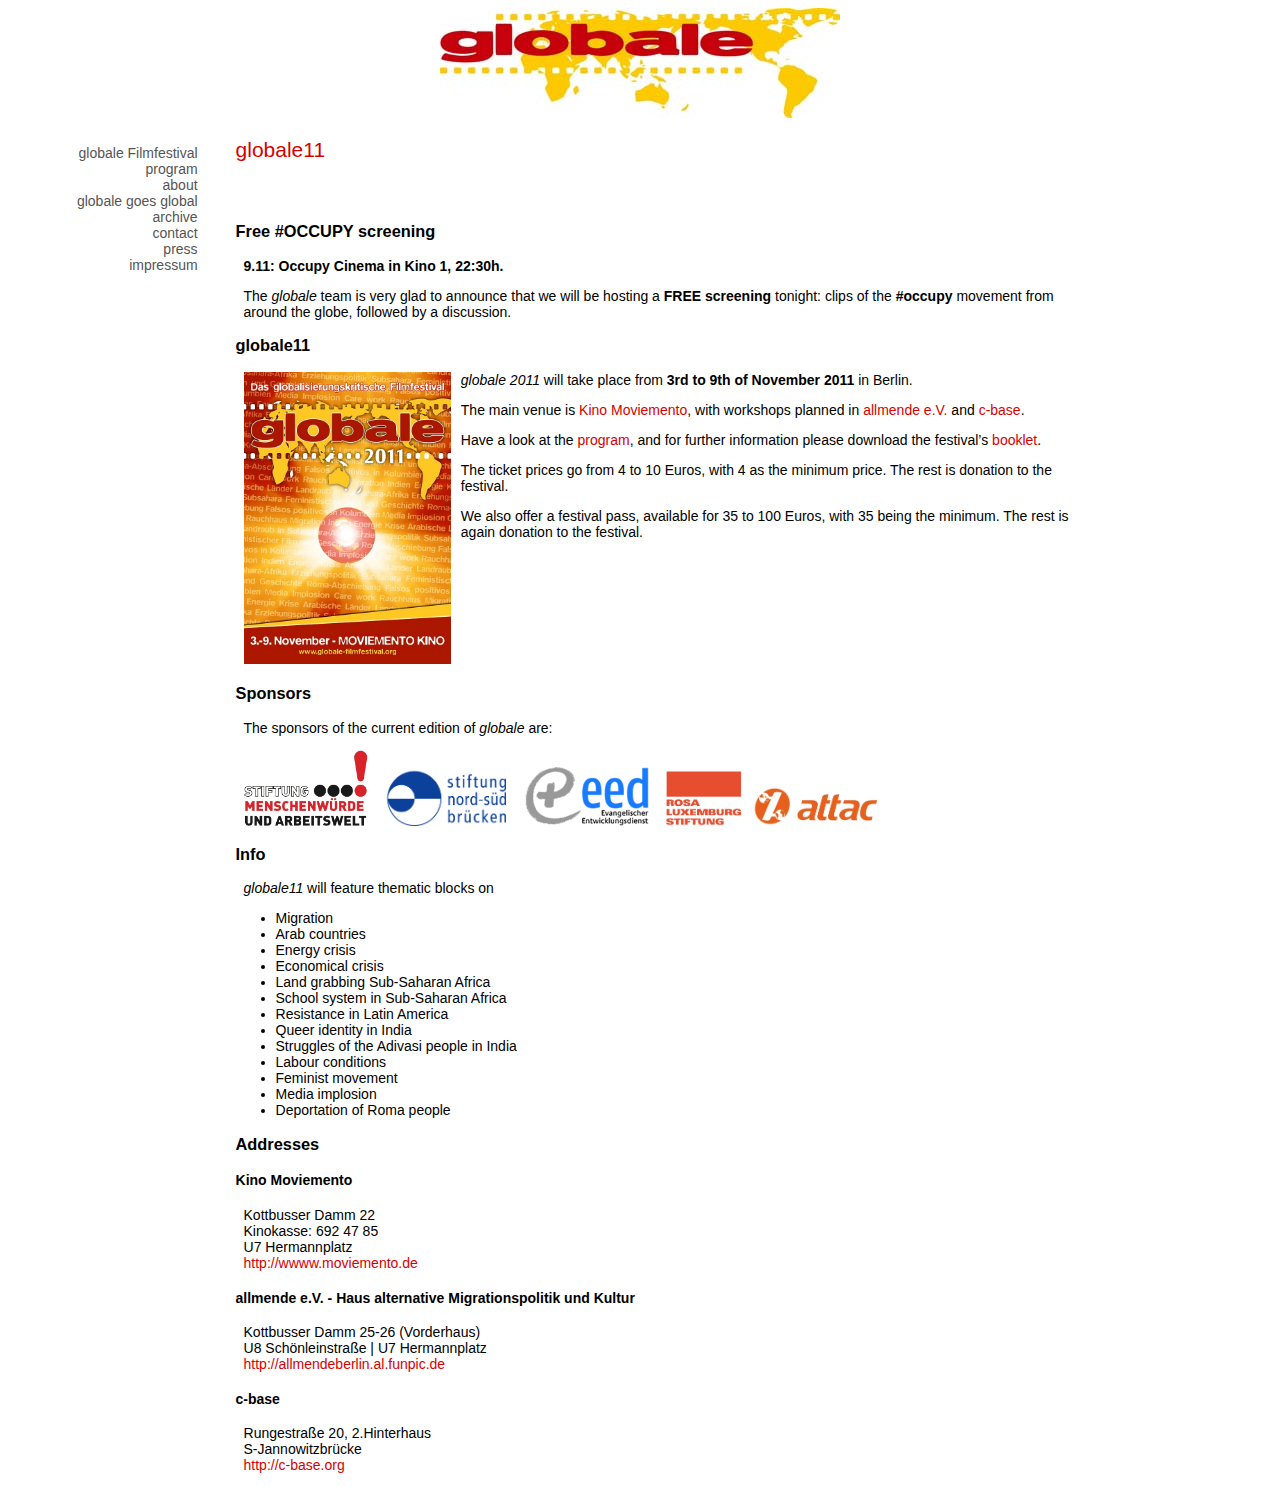
<file: index.html>
<!DOCTYPE html>
<html>
  <head>
    <meta charset='utf-8' />
    <title>globale Filmfestival Berlin | globale Filmfestival</title>
    <link href='css/style.css' rel='stylesheet' type='text/css' />
    <script src='js/head.min.js' type='text/javascript'></script>
    <script type='text/javascript'>
      //<![CDATA[
        head.js('js/snack-qwery-min.js', 'js/scripts.js')
      //]]>
    </script>
  </head>
  <body>
    <div id='wrapper'>
      <header>
        <a href='index'>
          <img id='logo' src='images/globale_logo.jpg' />
        </a>
      </header>
      <div id='main'>
        <h2 id='heading'>globale11</h2>
        <div id='content'>
          <h3 id="free-occupy-screening">Free #OCCUPY screening</h3>
          
          <p><strong>9.11: Occupy Cinema in Kino 1, 22:30h.</strong></p>
          
          <p>The <em>globale</em> team is very glad to announce that we will be hosting a <strong>FREE screening</strong> tonight: clips of the <strong>#occupy</strong> movement from around the globe, followed by a discussion.</p>
          
          <h3 id="globale11">globale11</h3>
          <p><img src="images/globale-poster.jpg" alt="poster" id="poster" /></p>
          
          <p><em>globale 2011</em> will take place from <strong>3rd to 9th of November 2011</strong> in Berlin.</p>
          
          <p>The main venue is <a href="http://www.moviemento.de/">Kino Moviemento</a>, with workshops planned in <a href="http://allmendeberlin.al.funpic.de/">allmende e.V.</a> and <a href="http://c-base.org/">c-base</a>.</p>
          
          <p>Have a look at the <a href="program">program</a>, and for further information please download the festival’s <a href="files/booklets/globale11.pdf" target="_blank">booklet</a>.</p>
          
          <p>The ticket prices go from 4 to 10 Euros, with 4 as the minimum price. The rest is donation to the festival.</p>
          
          <p>We also offer a festival pass, available for 35 to 100 Euros, with 35 being the minimum. The rest is again donation to the festival.</p>
          
          <h3 id="sponsors">Sponsors</h3>
          
          <p>The sponsors of the current edition of <em>globale</em> are:</p>
          
          <p id="sponsors"><a href="http://www.labournet.de/stiftungMundA/"><img src="files/sponsors/menschen.jpg" alt="menschen" id="menschen" /></a>
          <a href="http://www.nord-sued-bruecken.de/"><img src="files/sponsors/nordsuedbruecken.jpg" alt="nord" id="nord" /></a>
          <a href="http://www.eed.de/"><img src="files/sponsors/eed.jpg" alt="eed" id="eed" /></a>
          <a href="http://www.rosalux.de/"><img src="files/sponsors/rosaluxemburg.jpg" alt="rosa" id="rosa" /></a>
          <a href="http://www.attac.de"><img src="files/sponsors/attac.jpg" alt="attac" id="attac" /></a></p>
          
          <h3 id="info">Info</h3>
          
          <p><em>globale11</em> will feature thematic blocks on</p>
          
          <ul>
            <li>Migration</li>
            <li>Arab countries</li>
            <li>Energy crisis</li>
            <li>Economical crisis</li>
            <li>Land grabbing Sub-Saharan Africa</li>
            <li>School system in Sub-Saharan Africa</li>
            <li>Resistance in Latin America</li>
            <li>Queer identity in India</li>
            <li>Struggles of the Adivasi people in India</li>
            <li>Labour conditions</li>
            <li>Feminist movement</li>
            <li>Media implosion</li>
            <li>Deportation of Roma people</li>
          </ul>
          
          <h3 id="addresses">Addresses</h3>
          
          <h4 id="kino-moviemento">Kino Moviemento</h4>
          <p>Kottbusser Damm 22<br />
          Kinokasse: 692 47 85<br />
          U7 Hermannplatz<br />
          <a href="http://www.moviemento.de/">http://wwww.moviemento.de</a></p>
          
          <h4 id="allmende-ev---haus-alternative-migrationspolitik-und-kultur">allmende e.V. - Haus alternative Migrationspolitik und Kultur</h4>
          <p>Kottbusser Damm 25-26 (Vorderhaus)<br />
          U8 Schönleinstraße | U7 Hermannplatz<br />
          <a href="http://allmendeberlin.al.funpic.de/">http://allmendeberlin.al.funpic.de</a></p>
          
          <h4 id="c-base">c-base</h4>
          <p>Rungestraße 20, 2.Hinterhaus<br />
          S-Jannowitzbrücke<br />
          <a href="http://c-base.org/">http://c-base.org</a></p>
        </div>
      </div>
      <div id='sidebar'>
        <nav>
          <ul>
            <li><a href="index">globale Filmfestival</a></li>
            <li><a href="program">program</a></li>
            <li><a href="about">about</a></li>
            <li><a href="global">globale goes global</a></li>
            <li><a href="archive">archive</a></li>
            <li><a href="contact">contact</a></li>
            <li><a href="press">press</a></li>
            <li><a href="impressum">impressum</a></li>
          </ul>
        </nav>
      </div>
    </div>
  </body>
</html>
</file>
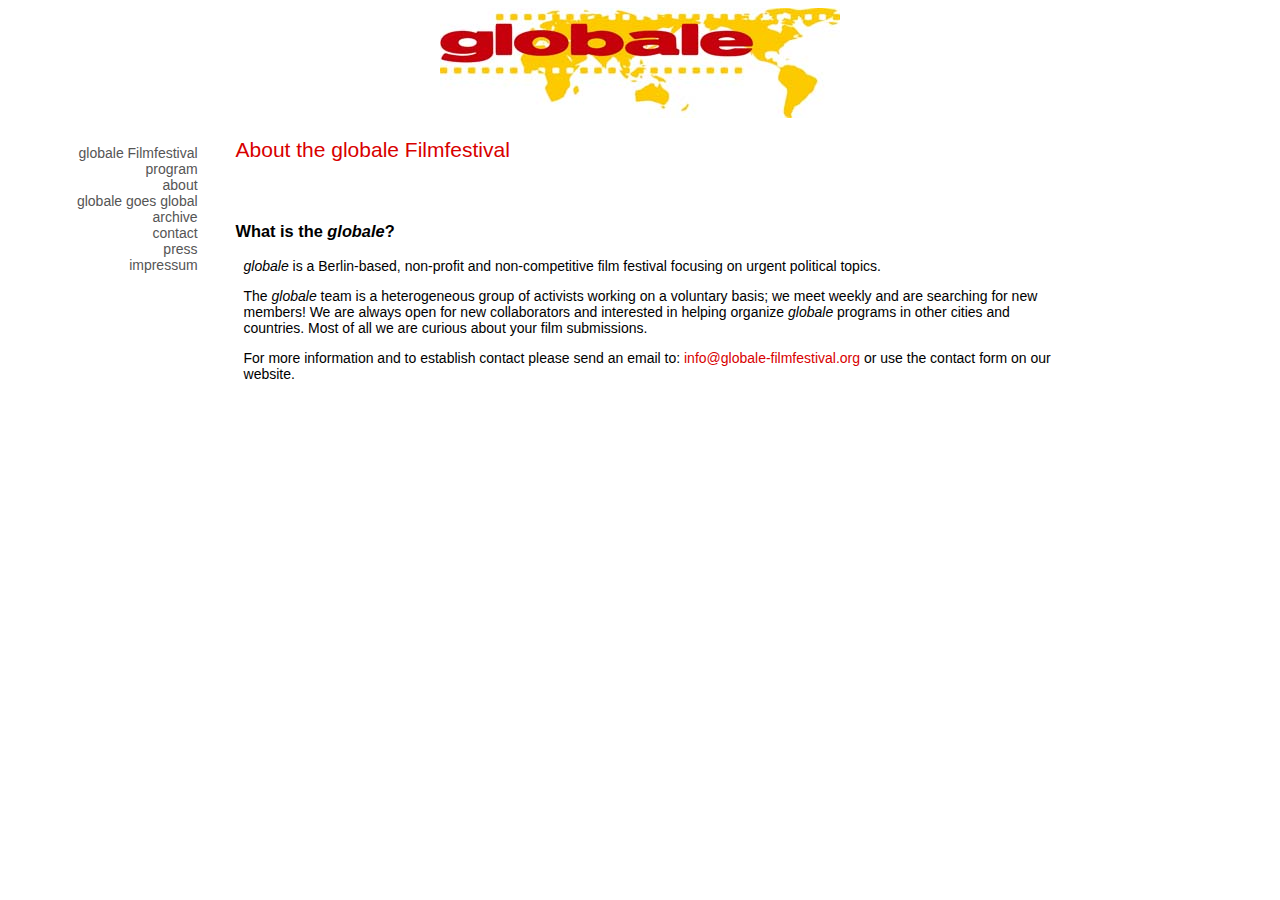
<file: about.html>
<!DOCTYPE html>
<html>
  <head>
    <meta charset='utf-8' />
    <title>globale Filmfestival Berlin | globale Filmfestival</title>
    <link href='css/style.css' rel='stylesheet' type='text/css' />
    <script src='js/head.min.js' type='text/javascript'></script>
    <script type='text/javascript'>
      //<![CDATA[
        head.js('js/snack-qwery-min.js', 'js/scripts.js')
      //]]>
    </script>
  </head>
  <body>
    <div id='wrapper'>
      <header>
        <a href='index'>
          <img id='logo' src='images/globale_logo.jpg' />
        </a>
      </header>
      <div id='main'>
        <h2 id='heading'>About the globale Filmfestival</h2>
        <div id='content'>
          <h3 id="what-is-the-globale">What is the <em>globale</em>?</h3>
          
          <p><em>globale</em> is a Berlin-based, non-profit and non-competitive film festival focusing on urgent political topics.</p>
          
          <p>The <em>globale</em> team is a heterogeneous group of activists working on a voluntary basis;
          we meet weekly and are searching for new members!
          We are always open for new collaborators and interested in helping organize <em>globale</em> programs in other cities and countries.
          Most of all we are curious about your film submissions.</p>
          
          <p>For more information and to establish contact please send an email to: <a href="&#109;&#097;&#105;&#108;&#116;&#111;:&#105;&#110;&#102;&#111;&#064;&#103;&#108;&#111;&#098;&#097;&#108;&#101;&#045;&#102;&#105;&#108;&#109;&#102;&#101;&#115;&#116;&#105;&#118;&#097;&#108;&#046;&#111;&#114;&#103;">&#105;&#110;&#102;&#111;&#064;&#103;&#108;&#111;&#098;&#097;&#108;&#101;&#045;&#102;&#105;&#108;&#109;&#102;&#101;&#115;&#116;&#105;&#118;&#097;&#108;&#046;&#111;&#114;&#103;</a> or use the contact form on our website.</p>
        </div>
      </div>
      <div id='sidebar'>
        <nav>
          <ul>
            <li><a href="index">globale Filmfestival</a></li>
            <li><a href="program">program</a></li>
            <li><a href="about">about</a></li>
            <li><a href="global">globale goes global</a></li>
            <li><a href="archive">archive</a></li>
            <li><a href="contact">contact</a></li>
            <li><a href="press">press</a></li>
            <li><a href="impressum">impressum</a></li>
          </ul>
        </nav>
      </div>
    </div>
  </body>
</html>
</file>
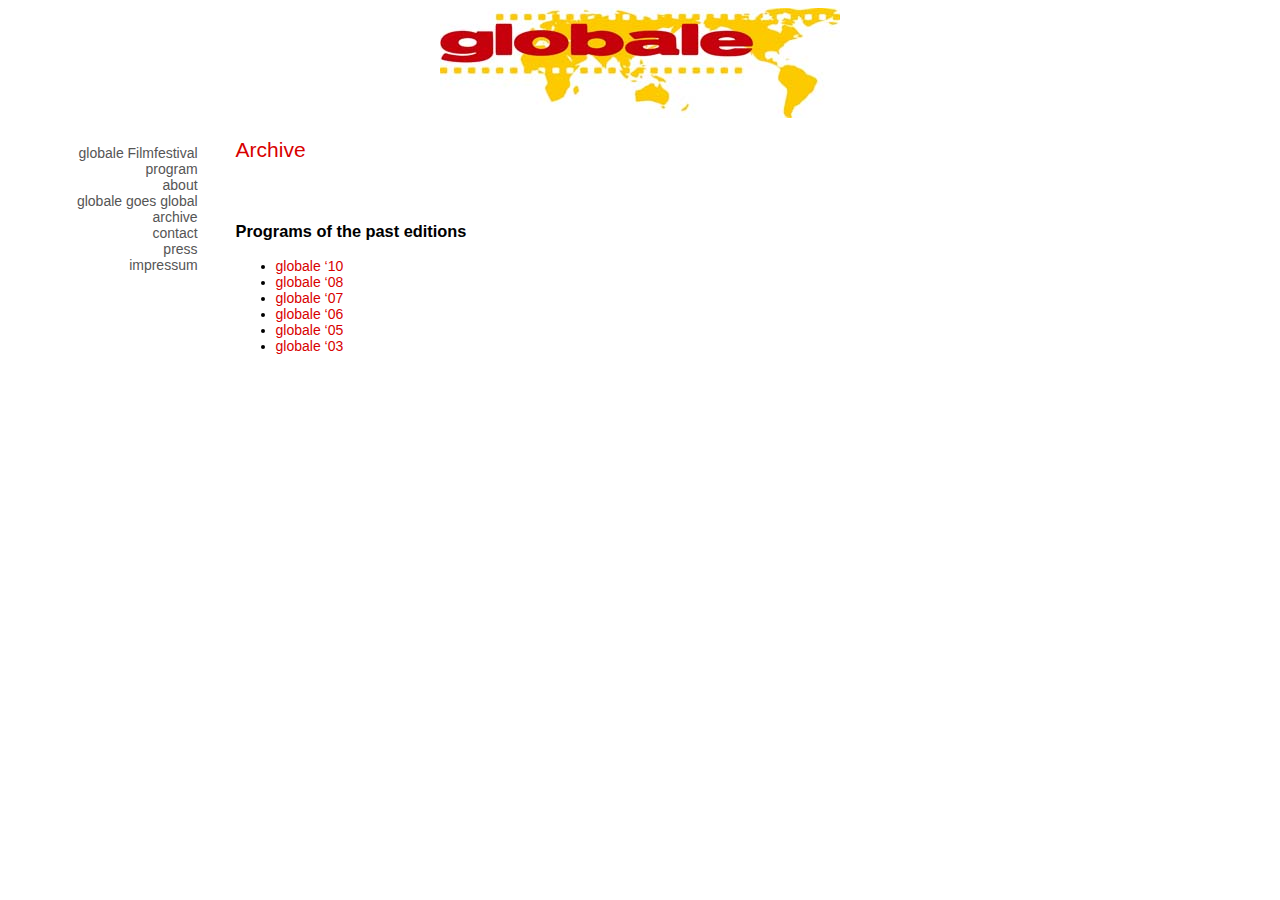
<file: archive.html>
<!DOCTYPE html>
<html>
  <head>
    <meta charset='utf-8' />
    <title>globale Filmfestival Berlin | globale Filmfestival</title>
    <link href='css/style.css' rel='stylesheet' type='text/css' />
    <script src='js/head.min.js' type='text/javascript'></script>
    <script type='text/javascript'>
      //<![CDATA[
        head.js('js/snack-qwery-min.js', 'js/scripts.js')
      //]]>
    </script>
  </head>
  <body>
    <div id='wrapper'>
      <header>
        <a href='index'>
          <img id='logo' src='images/globale_logo.jpg' />
        </a>
      </header>
      <div id='main'>
        <h2 id='heading'>Archive</h2>
        <div id='content'>
          <h3>Programs of the past editions</h3>
          <ul>
            <li><a href="files/booklets/globale10.pdf">globale &lsquo;10</a></li>
            <li><a href="files/booklets/globale08.pdf">globale &lsquo;08</a></li>
            <li><a href="files/booklets/globale07.pdf">globale &lsquo;07</a></li>
            <li><a href="files/booklets/globale06.pdf">globale &lsquo;06</a></li>
            <li><a href="files/booklets/globale05.pdf">globale &lsquo;05</a></li>
            <li><a href="files/booklets/globale03.pdf">globale &lsquo;03</a></li>
          </ul>
        </div>
      </div>
      <div id='sidebar'>
        <nav>
          <ul>
            <li><a href="index">globale Filmfestival</a></li>
            <li><a href="program">program</a></li>
            <li><a href="about">about</a></li>
            <li><a href="global">globale goes global</a></li>
            <li><a href="archive">archive</a></li>
            <li><a href="contact">contact</a></li>
            <li><a href="press">press</a></li>
            <li><a href="impressum">impressum</a></li>
          </ul>
        </nav>
      </div>
    </div>
  </body>
</html>
</file>
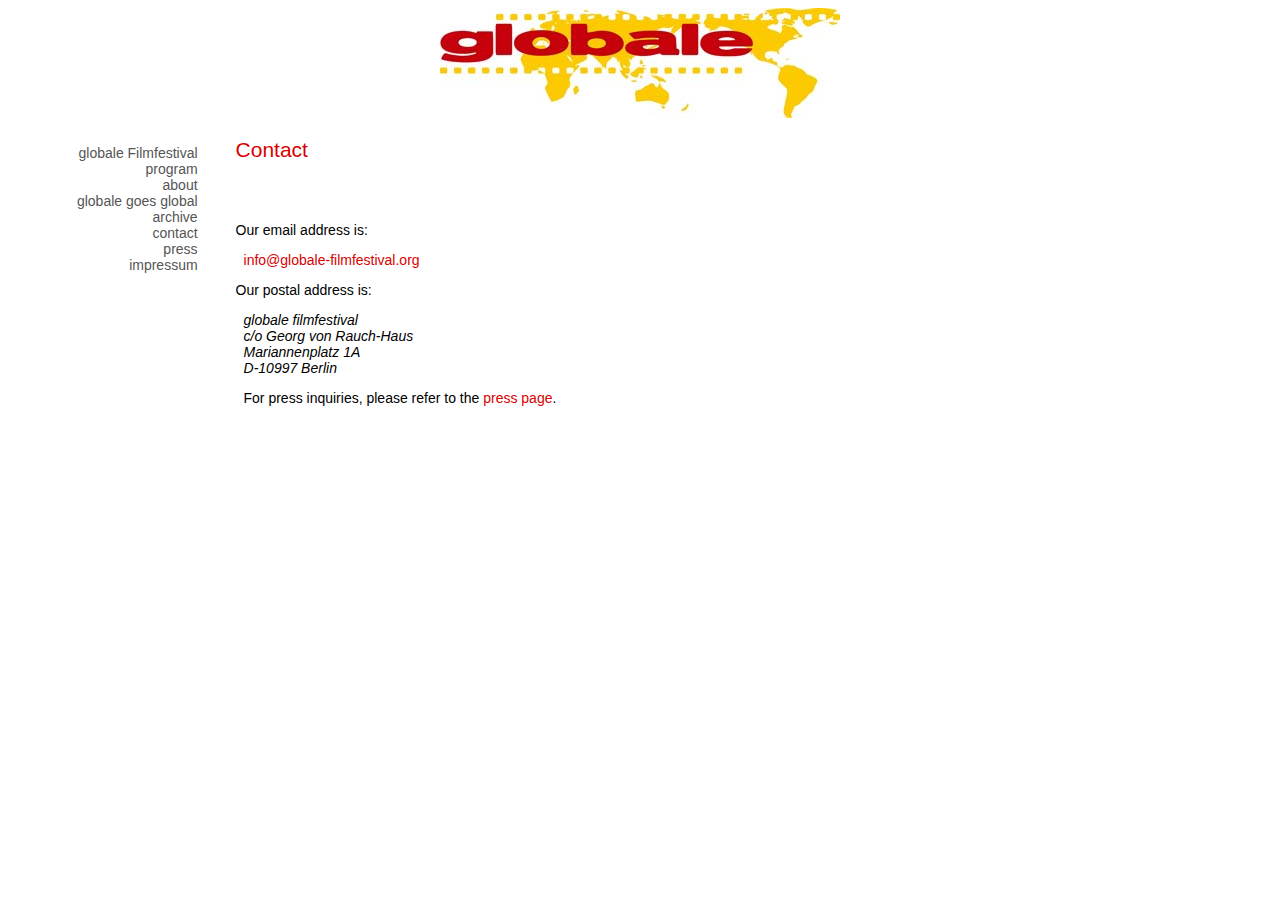
<file: contact.html>
<!DOCTYPE html>
<html>
  <head>
    <meta charset='utf-8' />
    <title>globale Filmfestival Berlin | globale Filmfestival</title>
    <link href='css/style.css' rel='stylesheet' type='text/css' />
    <script src='js/head.min.js' type='text/javascript'></script>
    <script type='text/javascript'>
      //<![CDATA[
        head.js('js/snack-qwery-min.js', 'js/scripts.js')
      //]]>
    </script>
  </head>
  <body>
    <div id='wrapper'>
      <header>
        <a href='index'>
          <img id='logo' src='images/globale_logo.jpg' />
        </a>
      </header>
      <div id='main'>
        <h2 id='heading'>Contact</h2>
        <div id='content'>
          Our email address is:
          <p><a href="&#109;&#097;&#105;&#108;&#116;&#111;:&#105;&#110;&#102;&#111;&#064;&#103;&#108;&#111;&#098;&#097;&#108;&#101;&#045;&#102;&#105;&#108;&#109;&#102;&#101;&#115;&#116;&#105;&#118;&#097;&#108;&#046;&#111;&#114;&#103;">&#105;&#110;&#102;&#111;&#064;&#103;&#108;&#111;&#098;&#097;&#108;&#101;&#045;&#102;&#105;&#108;&#109;&#102;&#101;&#115;&#116;&#105;&#118;&#097;&#108;&#046;&#111;&#114;&#103;</a></p>
          Our postal address is:
          <address>
            <p>globale filmfestival<br />
            c/o Georg von Rauch-Haus<br />
            Mariannenplatz 1A<br />
            D-10997 Berlin</p>
          </address>
          <p>For press inquiries, please refer to the <a href="press">press page</a>.</p>
        </div>
      </div>
      <div id='sidebar'>
        <nav>
          <ul>
            <li><a href="index">globale Filmfestival</a></li>
            <li><a href="program">program</a></li>
            <li><a href="about">about</a></li>
            <li><a href="global">globale goes global</a></li>
            <li><a href="archive">archive</a></li>
            <li><a href="contact">contact</a></li>
            <li><a href="press">press</a></li>
            <li><a href="impressum">impressum</a></li>
          </ul>
        </nav>
      </div>
    </div>
  </body>
</html>
</file>
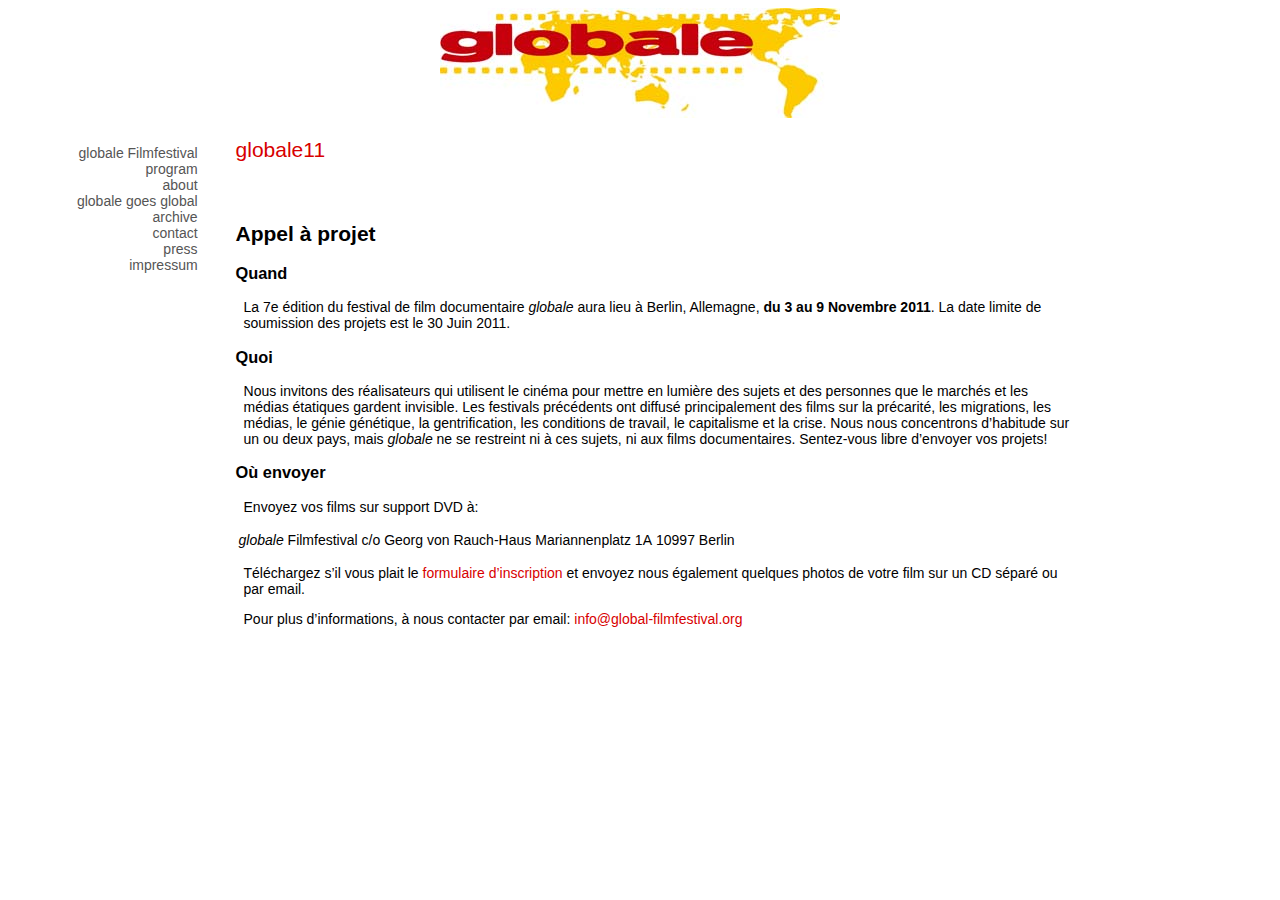
<file: french.html>
<!DOCTYPE html>
<html>
  <head>
    <meta charset='utf-8' />
    <title>globale Filmfestival Berlin | globale Filmfestival</title>
    <link href='css/style.css' rel='stylesheet' type='text/css' />
    <script src='js/head.min.js' type='text/javascript'></script>
    <script type='text/javascript'>
      //<![CDATA[
        head.js('js/snack-qwery-min.js', 'js/scripts.js')
      //]]>
    </script>
  </head>
  <body>
    <div id='wrapper'>
      <header>
        <a href='index'>
          <img id='logo' src='images/globale_logo.jpg' />
        </a>
      </header>
      <div id='main'>
        <h2 id='heading'>globale11</h2>
        <div id='content'>
          <h2>
            Appel à projet
          </h2>
          <h3>
            Quand
          </h3>
          <p>La 7e édition du festival de film documentaire <em>globale</em> aura lieu à Berlin, Allemagne, <strong>du 3 au 9 Novembre 2011</strong>.
          La date limite de soumission des projets est le 30 Juin 2011.</p>
          <h3>
            Quoi
          </h3>
          <p>Nous invitons des réalisateurs qui utilisent le cinéma pour mettre en lumière des sujets et des personnes que le marchés et les médias étatiques gardent invisible.
          Les festivals précédents ont diffusé principalement des films sur la précarité, les migrations, les médias, le génie génétique, la gentrification, les conditions de travail, le capitalisme et la crise.
          Nous nous concentrons d’habitude sur un ou deux pays, mais <em>globale</em> ne se restreint ni à ces sujets, ni aux films documentaires. Sentez-vous libre d’envoyer vos projets!</p>
          <h3>
            Où envoyer
          </h3>
          <p>Envoyez vos films sur support DVD à:</p>
          
          <table>
            <tbody>
              <tr>
                <td><em>globale</em> Filmfestival</td>
                <td>c/o Georg von Rauch-Haus</td>
                <td>Mariannenplatz 1A</td>
                <td>10997 Berlin</td>
              </tr>
            </tbody>
          </table>
          
          <p>Téléchargez s’il vous plait le <a href="files/globale_formulaire_d_inscription.pdf">formulaire d’inscription</a> et envoyez nous également quelques photos de votre film sur un CD séparé ou par email.</p>
          
          <p>Pour plus d’informations, à nous contacter par email: <a href="&#109;&#097;&#105;&#108;&#116;&#111;:&#105;&#110;&#102;&#111;&#064;&#103;&#108;&#111;&#098;&#097;&#108;&#045;&#102;&#105;&#108;&#109;&#102;&#101;&#115;&#116;&#105;&#118;&#097;&#108;&#046;&#111;&#114;&#103;">&#105;&#110;&#102;&#111;&#064;&#103;&#108;&#111;&#098;&#097;&#108;&#045;&#102;&#105;&#108;&#109;&#102;&#101;&#115;&#116;&#105;&#118;&#097;&#108;&#046;&#111;&#114;&#103;</a></p>
        </div>
      </div>
      <div id='sidebar'>
        <nav>
          <ul>
            <li><a href="index">globale Filmfestival</a></li>
            <li><a href="program">program</a></li>
            <li><a href="about">about</a></li>
            <li><a href="global">globale goes global</a></li>
            <li><a href="archive">archive</a></li>
            <li><a href="contact">contact</a></li>
            <li><a href="press">press</a></li>
            <li><a href="impressum">impressum</a></li>
          </ul>
        </nav>
      </div>
    </div>
  </body>
</html>
</file>
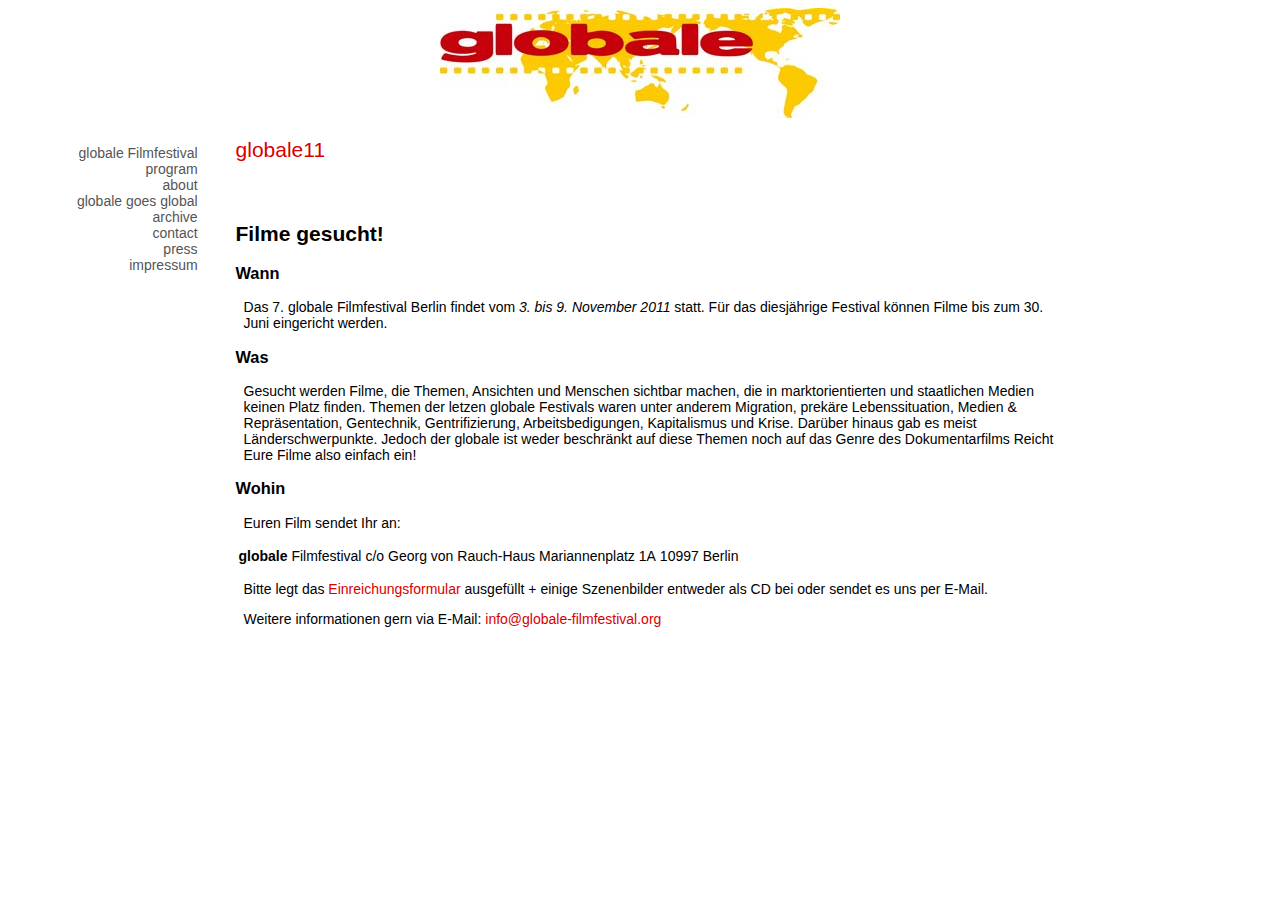
<file: german.html>
<!DOCTYPE html>
<html>
  <head>
    <meta charset='utf-8' />
    <title>globale Filmfestival Berlin | globale Filmfestival</title>
    <link href='css/style.css' rel='stylesheet' type='text/css' />
    <script src='js/head.min.js' type='text/javascript'></script>
    <script type='text/javascript'>
      //<![CDATA[
        head.js('js/snack-qwery-min.js', 'js/scripts.js')
      //]]>
    </script>
  </head>
  <body>
    <div id='wrapper'>
      <header>
        <a href='index'>
          <img id='logo' src='images/globale_logo.jpg' />
        </a>
      </header>
      <div id='main'>
        <h2 id='heading'>globale11</h2>
        <div id='content'>
          <h2>
            Filme gesucht!
          </h2>
          <h3>
            Wann
          </h3>
          <p>Das 7. globale Filmfestival Berlin findet vom <em>3. bis 9. November 2011</em> statt.
          Für das diesjährige Festival können Filme bis zum 30. Juni eingericht werden.</p>
          <h3>
            Was
          </h3>
          <p>Gesucht werden Filme, die Themen, Ansichten und Menschen sichtbar machen, die in marktorientierten und staatlichen Medien keinen Platz finden.
          Themen der letzen globale Festivals waren unter anderem Migration, prekäre Lebenssituation, Medien &amp; Repräsentation, Gentechnik, Gentrifizierung, Arbeitsbedigungen, Kapitalismus und Krise.
          Darüber hinaus gab es meist Länderschwerpunkte. Jedoch der globale ist weder beschränkt auf diese Themen noch auf das Genre des Dokumentarfilms Reicht Eure Filme also einfach ein!</p>
          <h3>
            Wohin
          </h3>
          <p>Euren Film sendet Ihr an:</p>
          
          <table>
            <tbody>
              <tr>
                <td><strong>globale</strong> Filmfestival</td>
                <td>c/o Georg von Rauch-Haus</td>
                <td>Mariannenplatz 1A</td>
                <td>10997 Berlin</td>
              </tr>
            </tbody>
          </table>
          
          <p>Bitte legt das <a href="files/globale_einreichungsformular.pdf">Einreichungsformular</a> ausgefüllt + einige Szenenbilder entweder als CD bei oder sendet es uns per E-Mail.</p>
          
          <p>Weitere informationen gern via E-Mail: <a href="&#109;&#097;&#105;&#108;&#116;&#111;:&#105;&#110;&#102;&#111;&#064;&#103;&#108;&#111;&#098;&#097;&#108;&#101;&#045;&#102;&#105;&#108;&#109;&#102;&#101;&#115;&#116;&#105;&#118;&#097;&#108;&#046;&#111;&#114;&#103;">&#105;&#110;&#102;&#111;&#064;&#103;&#108;&#111;&#098;&#097;&#108;&#101;&#045;&#102;&#105;&#108;&#109;&#102;&#101;&#115;&#116;&#105;&#118;&#097;&#108;&#046;&#111;&#114;&#103;</a></p>
        </div>
      </div>
      <div id='sidebar'>
        <nav>
          <ul>
            <li><a href="index">globale Filmfestival</a></li>
            <li><a href="program">program</a></li>
            <li><a href="about">about</a></li>
            <li><a href="global">globale goes global</a></li>
            <li><a href="archive">archive</a></li>
            <li><a href="contact">contact</a></li>
            <li><a href="press">press</a></li>
            <li><a href="impressum">impressum</a></li>
          </ul>
        </nav>
      </div>
    </div>
  </body>
</html>
</file>
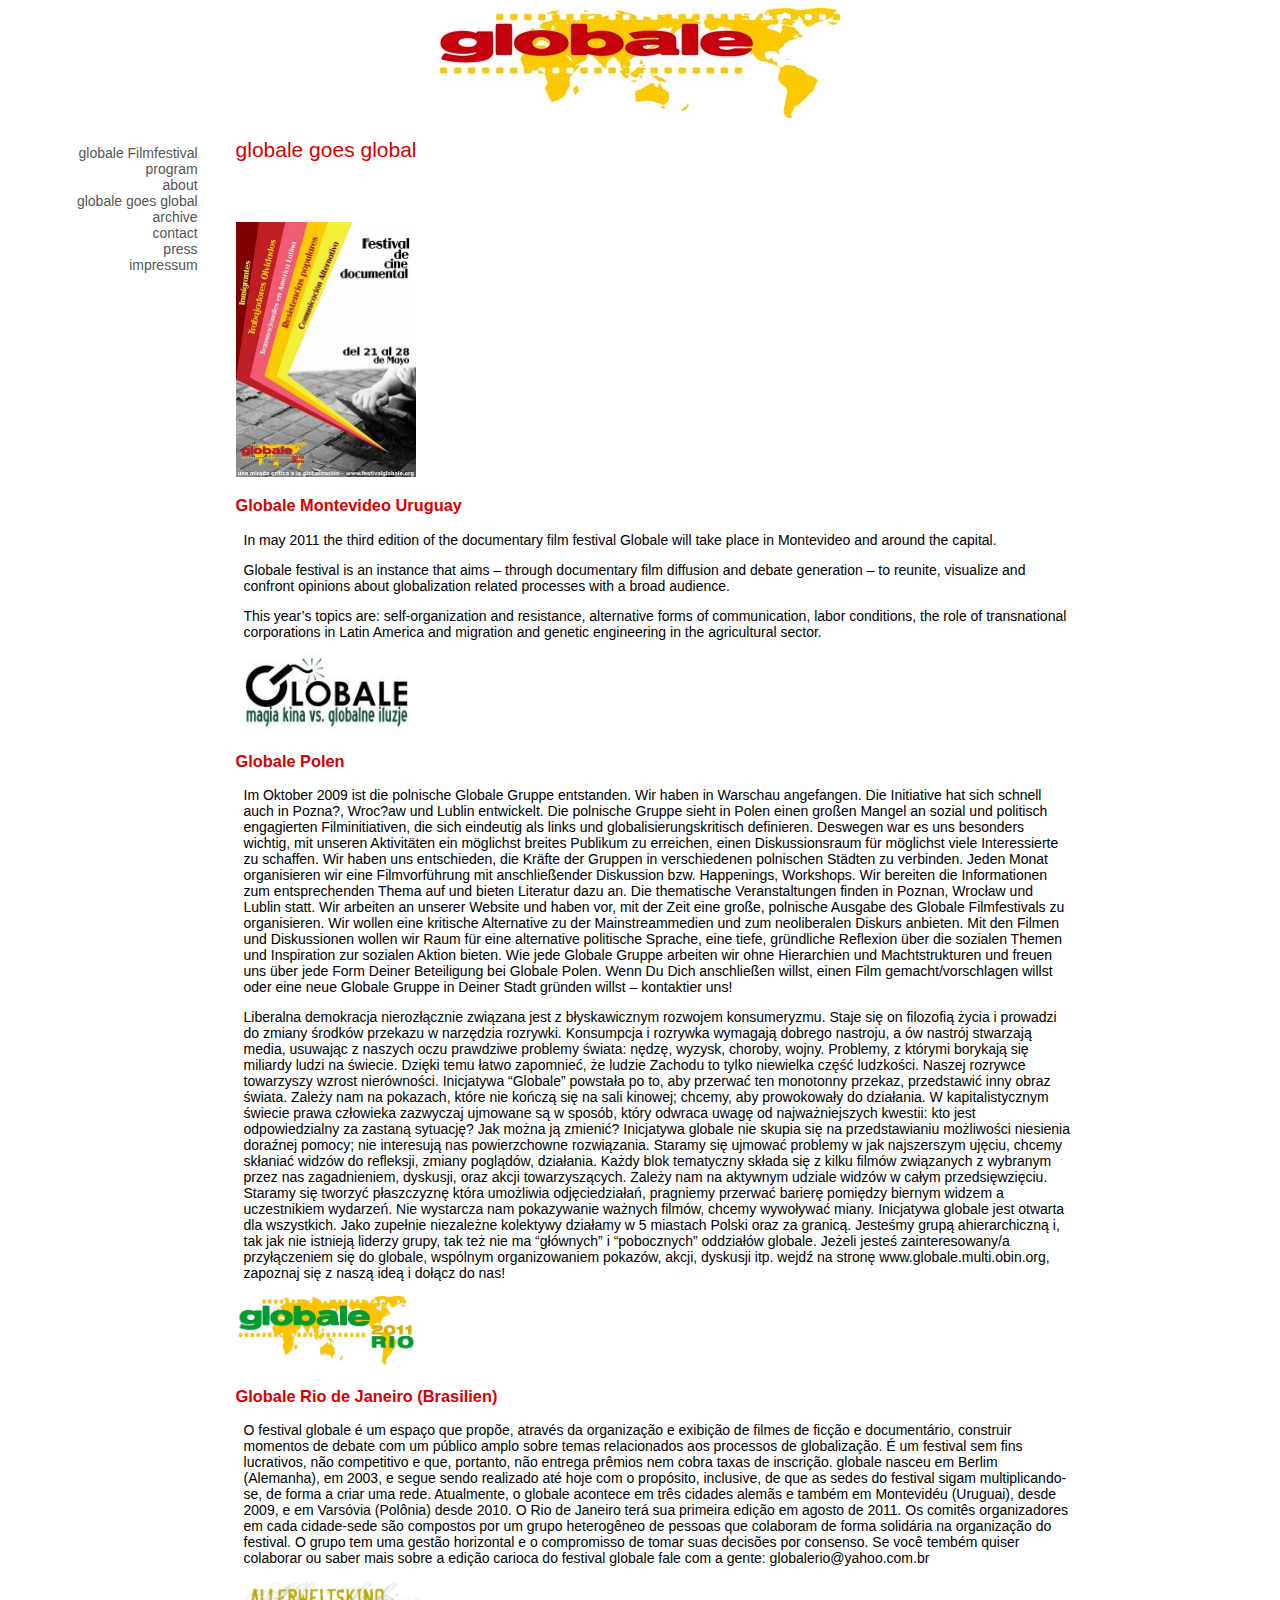
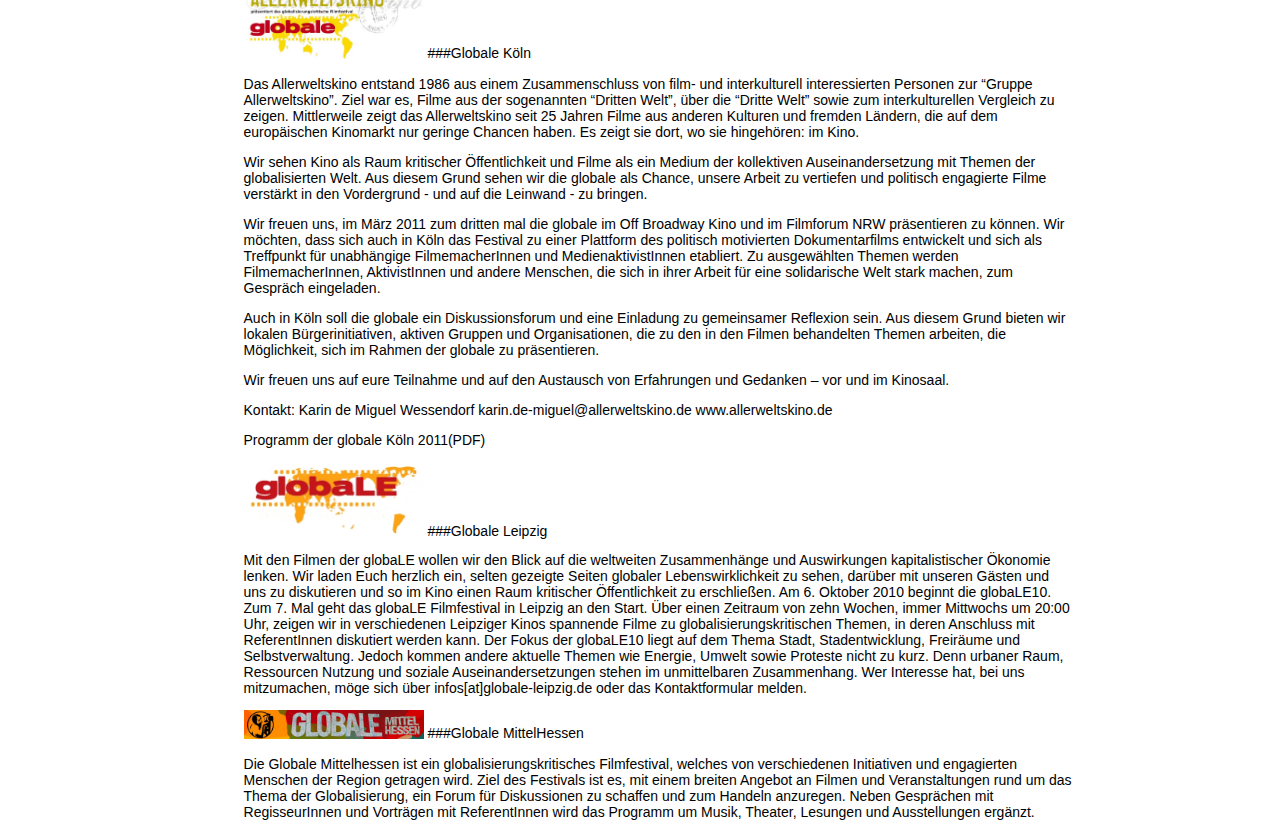
<file: global.html>
<!DOCTYPE html>
<html>
  <head>
    <meta charset='utf-8' />
    <title>globale Filmfestival Berlin | globale Filmfestival</title>
    <link href='css/style.css' rel='stylesheet' type='text/css' />
    <script src='js/head.min.js' type='text/javascript'></script>
    <script type='text/javascript'>
      //<![CDATA[
        head.js('js/snack-qwery-min.js', 'js/scripts.js')
      //]]>
    </script>
  </head>
  <body>
    <div id='wrapper'>
      <header>
        <a href='index'>
          <img id='logo' src='images/globale_logo.jpg' />
        </a>
      </header>
      <div id='main'>
        <h2 id='heading'>globale goes global</h2>
        <div id='content'>
          <div class='festival'>
            <a href='http://www.festivalglobale.org/'>
              <img src='images/globale-mvdo.jpg' />
            </a>
            <h3 id="globale-montevideo-uruguaymvdo"><a href="http://www.festivalglobale.org/">Globale Montevideo Uruguay</a></h3>
            
            <p>In may 2011 the third edition of the documentary film festival Globale will take place in Montevideo and around the capital.</p>
            
            <p>Globale festival is an instance that aims – through documentary film diffusion and debate generation – to reunite, visualize and confront opinions about globalization related processes with a broad audience.</p>
            
            <p>This year’s topics are: self-organization and resistance, alternative forms of communication, labor conditions, the role of transnational corporations in Latin America and migration and genetic engineering in the agricultural sector.</p>
          </div>
          <div class='festival'>
            <a href='http://www.festivalglobale.org/'>
              <img src='images/globale-poland.jpg' />
            </a>
            <h3 id="globale-polenpol"><a href="http://www.festivalglobale.org/">Globale Polen</a></h3>
            
            <p>Im Oktober 2009 ist die polnische Globale Gruppe entstanden. Wir haben in Warschau angefangen. Die Initiative hat sich schnell auch in Pozna?, Wroc?aw und Lublin entwickelt. Die polnische Gruppe sieht in Polen einen großen Mangel an sozial und politisch engagierten Filminitiativen, die sich eindeutig als links und globalisierungskritisch definieren. Deswegen war es uns besonders wichtig, mit unseren Aktivitäten ein möglichst breites Publikum zu erreichen, einen Diskussionsraum für möglichst viele Interessierte zu schaffen. Wir haben uns entschieden, die Kräfte der Gruppen in verschiedenen polnischen Städten zu verbinden. Jeden Monat organisieren wir eine Filmvorführung mit anschließender Diskussion bzw. Happenings, Workshops. Wir bereiten die Informationen zum entsprechenden Thema auf und bieten Literatur dazu an. Die thematische Veranstaltungen finden in Poznan, Wrocław und Lublin statt. Wir arbeiten an unserer Website und haben vor, mit der Zeit eine große, polnische Ausgabe des Globale Filmfestivals zu organisieren. Wir wollen eine kritische Alternative zu der Mainstreammedien und zum neoliberalen Diskurs anbieten. Mit den Filmen und Diskussionen wollen wir Raum für eine alternative politische Sprache, eine tiefe, gründliche Reflexion über die sozialen Themen und Inspiration zur sozialen Aktion bieten. 
            Wie jede Globale Gruppe arbeiten wir ohne Hierarchien und Machtstrukturen und freuen uns über jede Form Deiner Beteiligung bei Globale Polen. Wenn Du Dich anschließen willst, einen Film gemacht/vorschlagen willst oder eine neue Globale Gruppe in Deiner Stadt gründen willst – kontaktier uns!</p>
            
            <p>Liberalna demokracja nierozłącznie związana jest z błyskawicznym rozwojem konsumeryzmu. Staje się on filozofią życia i prowadzi do zmiany środków przekazu w narzędzia rozrywki. Konsumpcja i rozrywka wymagają dobrego nastroju, a ów nastrój stwarzają media, usuwając z naszych oczu prawdziwe problemy świata: nędzę, wyzysk, choroby, wojny. Problemy, z którymi borykają się miliardy ludzi na świecie. Dzięki temu łatwo zapomnieć, że ludzie Zachodu to tylko niewielka część ludzkości. Naszej rozrywce towarzyszy wzrost nierówności. Inicjatywa “Globale” powstała po to, aby przerwać ten monotonny przekaz, przedstawić inny obraz świata. Zależy nam na pokazach, które nie kończą się na sali kinowej; chcemy, aby prowokowały do działania. W kapitalistycznym świecie prawa człowieka zazwyczaj ujmowane są w sposób, który odwraca uwagę od najważniejszych kwestii: kto jest odpowiedzialny za zastaną sytuację? Jak można ją zmienić? Inicjatywa globale nie skupia się na przedstawianiu możliwości niesienia doraźnej pomocy; nie interesują nas powierzchowne rozwiązania. Staramy się ujmować problemy w jak najszerszym ujęciu, chcemy skłaniać widzów do refleksji, zmiany poglądów, działania. Każdy blok tematyczny składa się z kilku filmów związanych z wybranym przez nas zagadnieniem, dyskusji, oraz akcji towarzyszących. Zależy nam na aktywnym udziale widzów w całym przedsięwzięciu. Staramy się tworzyć płaszczyznę która umożliwia odjęciedziałań, pragniemy przerwać barierę pomiędzy biernym widzem a uczestnikiem wydarzeń. Nie wystarcza nam pokazywanie ważnych filmów, chcemy wywoływać miany.
            Inicjatywa globale jest otwarta dla wszystkich. Jako zupełnie niezależne kolektywy działamy w 5 miastach Polski oraz za granicą. 
            Jesteśmy grupą ahierarchiczną i, tak jak nie istnieją liderzy grupy, tak też nie ma “głównych” i “pobocznych” oddziałów globale. Jeżeli jesteś zainteresowany/a przyłączeniem się do globale, wspólnym organizowaniem pokazów, akcji, dyskusji itp. wejdź na stronę www.globale.multi.obin.org, zapoznaj się z naszą ideą i dołącz do nas!</p>
          </div>
          <div class='festival'>
            <a href='http://festivalglobalerio.blogspot.com/'>
              <img src='images/globale-rio.jpg' />
            </a>
            <h3 id="globale-rio-de-janeiro-brasilienrio"><a href="http://festivalglobalerio.blogspot.com/">Globale Rio de Janeiro (Brasilien)</a></h3>
            
            <p>O festival globale é um espaço que propõe, através da organização e exibição de filmes de ficção e documentário, construir momentos de debate com um público amplo sobre temas relacionados aos processos de globalização. É um festival sem fins lucrativos, não competitivo e que, portanto, não entrega prêmios nem cobra taxas de inscrição. globale nasceu em Berlim (Alemanha), em 2003, e segue sendo realizado até hoje com o propósito, inclusive, de que as sedes do festival sigam multiplicando-se, de forma a criar uma rede.
            Atualmente, o globale acontece em três cidades alemãs e também em Montevidéu (Uruguai), desde 2009, e em Varsóvia (Polônia) desde 2010. O Rio de Janeiro terá sua primeira edição em agosto de 2011.
            Os comitês organizadores em cada cidade-sede são compostos por um grupo heterogêneo de pessoas que colaboram de forma solidária na organização do festival. O grupo tem uma gestão horizontal e o compromisso de tomar suas decisões por consenso.
            Se você tembém quiser colaborar ou saber mais sobre a edição carioca do festival globale fale com a gente: globalerio@yahoo.com.br</p>
          </div>
          <div class='festival'>
            <p><img src="images/globale-koeln.jpg" alt="Globale Köln" />
            ###Globale Köln</p>
            
            <p>Das Allerweltskino entstand 1986 aus einem Zusammenschluss von film- und interkulturell interessierten Personen zur “Gruppe Allerweltskino”. Ziel war es, Filme aus der sogenannten “Dritten Welt”, über die “Dritte Welt” sowie zum interkulturellen Vergleich zu zeigen. Mittlerweile zeigt das Allerweltskino seit 25 Jahren Filme aus anderen Kulturen und fremden Ländern, die auf dem europäischen Kinomarkt nur geringe Chancen haben. Es zeigt sie dort, wo sie hingehören: im Kino. </p>
            
            <p>Wir sehen Kino als Raum kritischer Öffentlichkeit und Filme als ein Medium der kollektiven Auseinandersetzung mit Themen der globalisierten Welt. Aus diesem Grund sehen wir die globale als Chance, unsere Arbeit zu vertiefen und politisch engagierte Filme verstärkt in den Vordergrund - und auf die Leinwand - zu bringen.</p>
            
            <p>Wir freuen uns, im März 2011 zum dritten mal die globale im Off Broadway Kino und im Filmforum NRW präsentieren zu können. Wir möchten, dass sich auch in Köln das Festival zu einer Plattform des politisch motivierten Dokumentarfilms entwickelt und sich als Treffpunkt für unabhängige FilmemacherInnen und MedienaktivistInnen etabliert. Zu ausgewählten Themen werden FilmemacherInnen, AktivistInnen und andere Menschen, die sich in ihrer Arbeit für eine solidarische Welt stark machen, zum Gespräch eingeladen. </p>
            
            <p>Auch in Köln soll die globale ein Diskussionsforum und eine Einladung zu
            gemeinsamer Reflexion sein. Aus diesem Grund bieten wir lokalen Bürgerinitiativen, aktiven Gruppen und Organisationen, die zu den in den Filmen behandelten Themen arbeiten, die Möglichkeit, sich im Rahmen der globale zu präsentieren. </p>
            
            <p>Wir freuen uns auf eure Teilnahme und auf den Austausch von Erfahrungen und Gedanken – vor und im Kinosaal.</p>
            
            <p>Kontakt: 
            Karin de Miguel Wessendorf
            karin.de-miguel@allerweltskino.de
            www.allerweltskino.de</p>
            
            <p>Programm der globale Köln 2011(PDF)</p>
          </div>
          <div class='festival'>
            <p><img src="images/globale-leipzig.jpg" alt="Globale Leipzig" />
            ###Globale Leipzig</p>
            
            <p>Mit den Filmen der globaLE wollen wir den Blick auf die weltweiten Zusammenhänge und Auswirkungen kapitalistischer Ökonomie lenken. Wir laden Euch herzlich ein, selten gezeigte Seiten globaler Lebenswirklichkeit zu sehen, darüber mit unseren Gästen und uns zu diskutieren und so im Kino einen Raum kritischer Öffentlichkeit zu erschließen. Am 6. Oktober 2010 beginnt die globaLE10. Zum 7. Mal geht das globaLE Filmfestival in Leipzig an den Start. Über einen Zeitraum von zehn Wochen, immer Mittwochs um 20:00 Uhr, zeigen wir in verschiedenen Leipziger Kinos spannende Filme zu globalisierungskritischen Themen, in deren Anschluss mit ReferentInnen diskutiert werden kann. Der Fokus der globaLE10 liegt auf dem Thema Stadt, Stadentwicklung, Freiräume und Selbstverwaltung. Jedoch kommen andere aktuelle Themen wie Energie, Umwelt sowie Proteste nicht zu kurz. Denn urbaner Raum, Ressourcen Nutzung und soziale Auseinandersetzungen stehen im unmittelbaren Zusammenhang.
            Wer Interesse hat, bei uns mitzumachen, möge sich über infos[at]globale-leipzig.de oder das Kontaktformular melden.</p>
          </div>
          <div class='festival'>
            <p><img src="images/globale-mittelhessen.jpg" alt="Globale MittelHessen" />
            ###Globale MittelHessen</p>
            
            <p>Die Globale Mittelhessen ist ein globalisierungskritisches Filmfestival, welches von verschiedenen Initiativen und engagierten Menschen der Region getragen wird. Ziel des Festivals ist es, mit einem breiten Angebot an Filmen und Veranstaltungen rund um das Thema der Globalisierung, ein Forum für Diskussionen zu schaffen und zum Handeln anzuregen. Neben Gesprächen mit RegisseurInnen und Vorträgen mit ReferentInnen wird das Programm um Musik, Theater, Lesungen und Ausstellungen ergänzt.</p>
          </div>
        </div>
      </div>
      <div id='sidebar'>
        <nav>
          <ul>
            <li><a href="index">globale Filmfestival</a></li>
            <li><a href="program">program</a></li>
            <li><a href="about">about</a></li>
            <li><a href="global">globale goes global</a></li>
            <li><a href="archive">archive</a></li>
            <li><a href="contact">contact</a></li>
            <li><a href="press">press</a></li>
            <li><a href="impressum">impressum</a></li>
          </ul>
        </nav>
      </div>
    </div>
  </body>
</html>
</file>
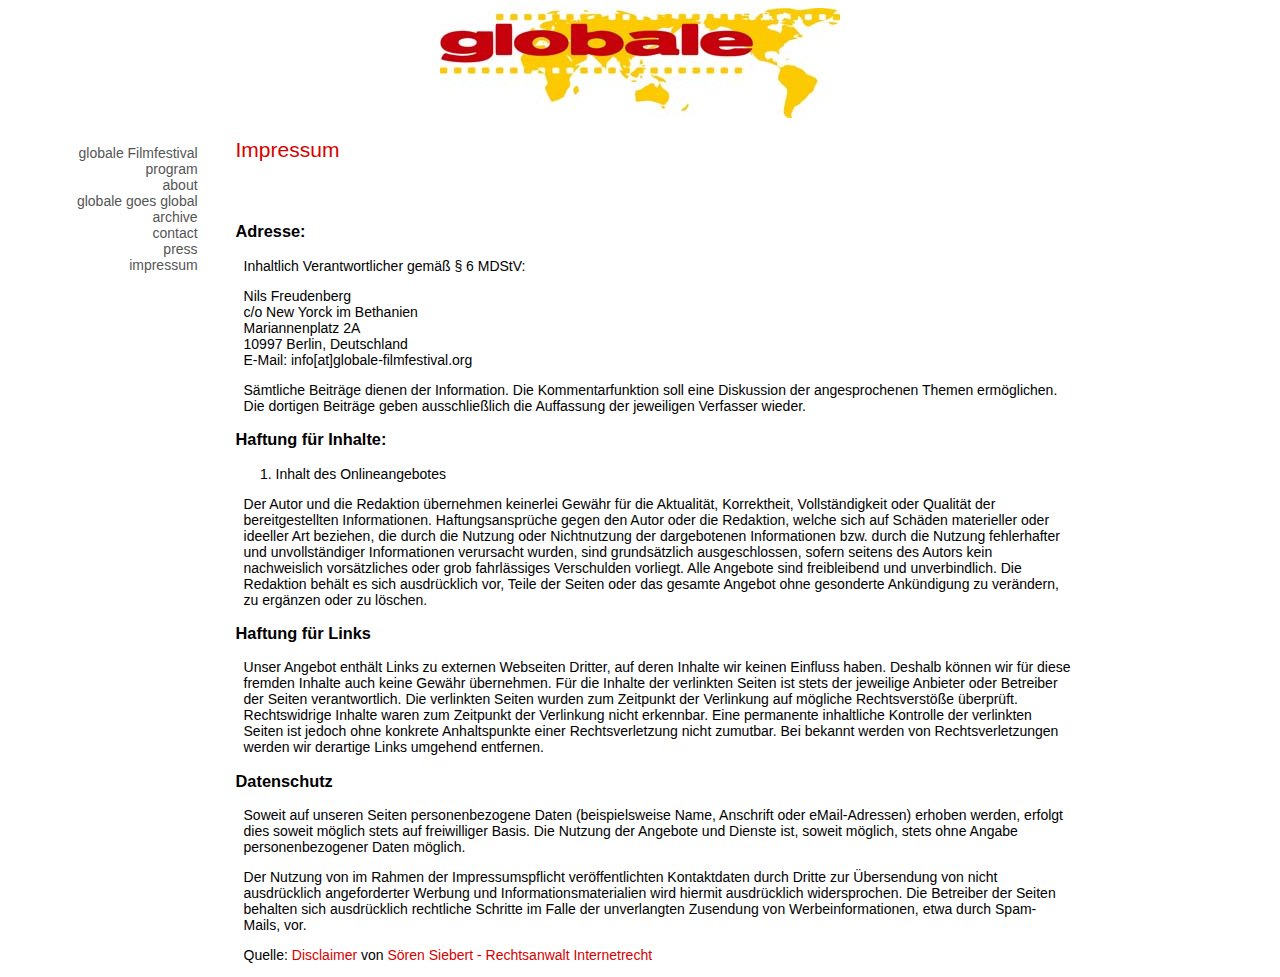
<file: impressum.html>
<!DOCTYPE html>
<html>
  <head>
    <meta charset='utf-8' />
    <title>globale Filmfestival Berlin | globale Filmfestival</title>
    <link href='css/style.css' rel='stylesheet' type='text/css' />
    <script src='js/head.min.js' type='text/javascript'></script>
    <script type='text/javascript'>
      //<![CDATA[
        head.js('js/snack-qwery-min.js', 'js/scripts.js')
      //]]>
    </script>
  </head>
  <body>
    <div id='wrapper'>
      <header>
        <a href='index'>
          <img id='logo' src='images/globale_logo.jpg' />
        </a>
      </header>
      <div id='main'>
        <h2 id='heading'>Impressum</h2>
        <div id='content'>
          <h3 id="adresse">Adresse:</h3>
          
          <p>Inhaltlich Verantwortlicher gemäß § 6 MDStV:</p>
          
          <p>Nils Freudenberg<br />
          c/o New Yorck im Bethanien<br />
          Mariannenplatz 2A<br />
          10997 Berlin, Deutschland<br />
          E-Mail: info[at]globale-filmfestival.org</p>
          
          <p>Sämtliche Beiträge dienen der Information. Die Kommentarfunktion soll eine Diskussion der angesprochenen Themen ermöglichen. Die dortigen Beiträge geben ausschließlich die Auffassung der jeweiligen Verfasser wieder.</p>
          
          <h3 id="haftung-fr-inhalte">Haftung für Inhalte:</h3>
          
          <ol>
            <li>Inhalt des Onlineangebotes</li>
          </ol>
          
          <p>Der Autor und die Redaktion übernehmen keinerlei Gewähr für die Aktualität, Korrektheit, Vollständigkeit oder Qualität der bereitgestellten Informationen. Haftungsansprüche gegen den Autor oder die Redaktion, welche sich auf Schäden materieller oder ideeller Art beziehen, die durch die Nutzung oder Nichtnutzung der dargebotenen Informationen bzw. durch die Nutzung fehlerhafter und unvollständiger Informationen verursacht wurden, sind grundsätzlich ausgeschlossen, sofern seitens des Autors kein nachweislich vorsätzliches oder grob fahrlässiges Verschulden vorliegt. Alle Angebote sind freibleibend und unverbindlich. Die Redaktion behält es sich ausdrücklich vor, Teile der Seiten oder das gesamte Angebot ohne gesonderte Ankündigung zu verändern, zu ergänzen oder zu löschen.</p>
          
          <h3 id="haftung-fr-links">Haftung für Links</h3>
          
          <p>Unser Angebot enthält Links zu externen Webseiten Dritter, auf deren Inhalte wir keinen Einfluss haben. Deshalb können wir für diese fremden Inhalte auch keine Gewähr übernehmen. Für die Inhalte der verlinkten Seiten ist stets der jeweilige Anbieter oder Betreiber der Seiten verantwortlich. Die verlinkten Seiten wurden zum Zeitpunkt der Verlinkung auf mögliche Rechtsverstöße überprüft. Rechtswidrige Inhalte waren zum Zeitpunkt der Verlinkung nicht erkennbar. Eine permanente inhaltliche Kontrolle der verlinkten Seiten ist jedoch ohne konkrete Anhaltspunkte einer Rechtsverletzung nicht zumutbar. Bei bekannt werden von Rechtsverletzungen werden wir derartige Links umgehend entfernen.</p>
          
          <h3 id="datenschutz">Datenschutz</h3>
          
          <p>Soweit auf unseren Seiten personenbezogene Daten (beispielsweise Name, Anschrift oder eMail-Adressen) erhoben werden, erfolgt dies soweit möglich stets auf freiwilliger Basis. Die Nutzung der Angebote und Dienste ist, soweit möglich, stets ohne Angabe personenbezogener Daten möglich.</p>
          
          <p>Der Nutzung von im Rahmen der Impressumspflicht veröffentlichten Kontaktdaten durch Dritte zur Übersendung von nicht ausdrücklich angeforderter Werbung und Informationsmaterialien wird hiermit ausdrücklich widersprochen. Die Betreiber der Seiten behalten sich ausdrücklich rechtliche Schritte im Falle der unverlangten Zusendung von Werbeinformationen, etwa durch Spam-Mails, vor.</p>
          
          <p>Quelle: <a href="http://www.e-recht24.de/muster-disclaimer.htm">Disclaimer</a> von <a href="http://www.e-recht24.de/">Sören Siebert - Rechtsanwalt Internetrecht</a></p>
        </div>
      </div>
      <div id='sidebar'>
        <nav>
          <ul>
            <li><a href="index">globale Filmfestival</a></li>
            <li><a href="program">program</a></li>
            <li><a href="about">about</a></li>
            <li><a href="global">globale goes global</a></li>
            <li><a href="archive">archive</a></li>
            <li><a href="contact">contact</a></li>
            <li><a href="press">press</a></li>
            <li><a href="impressum">impressum</a></li>
          </ul>
        </nav>
      </div>
    </div>
  </body>
</html>
</file>
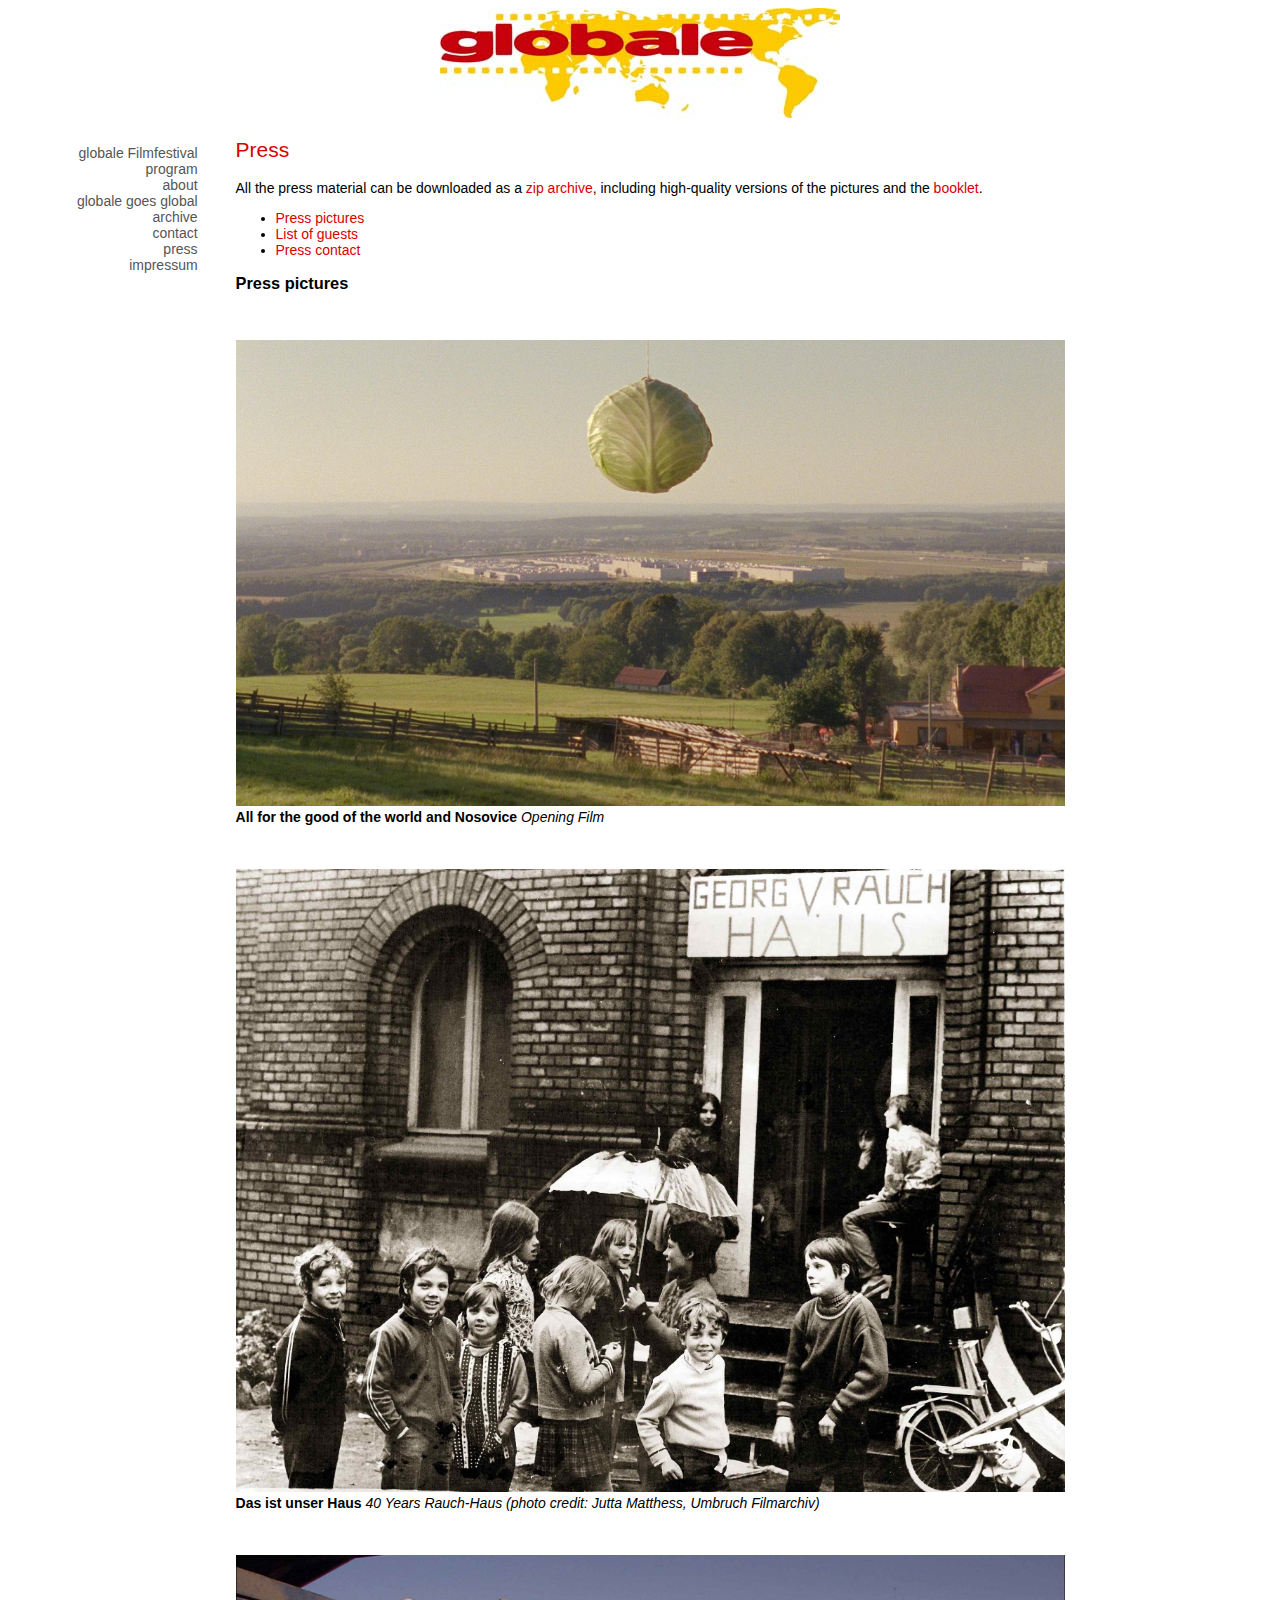
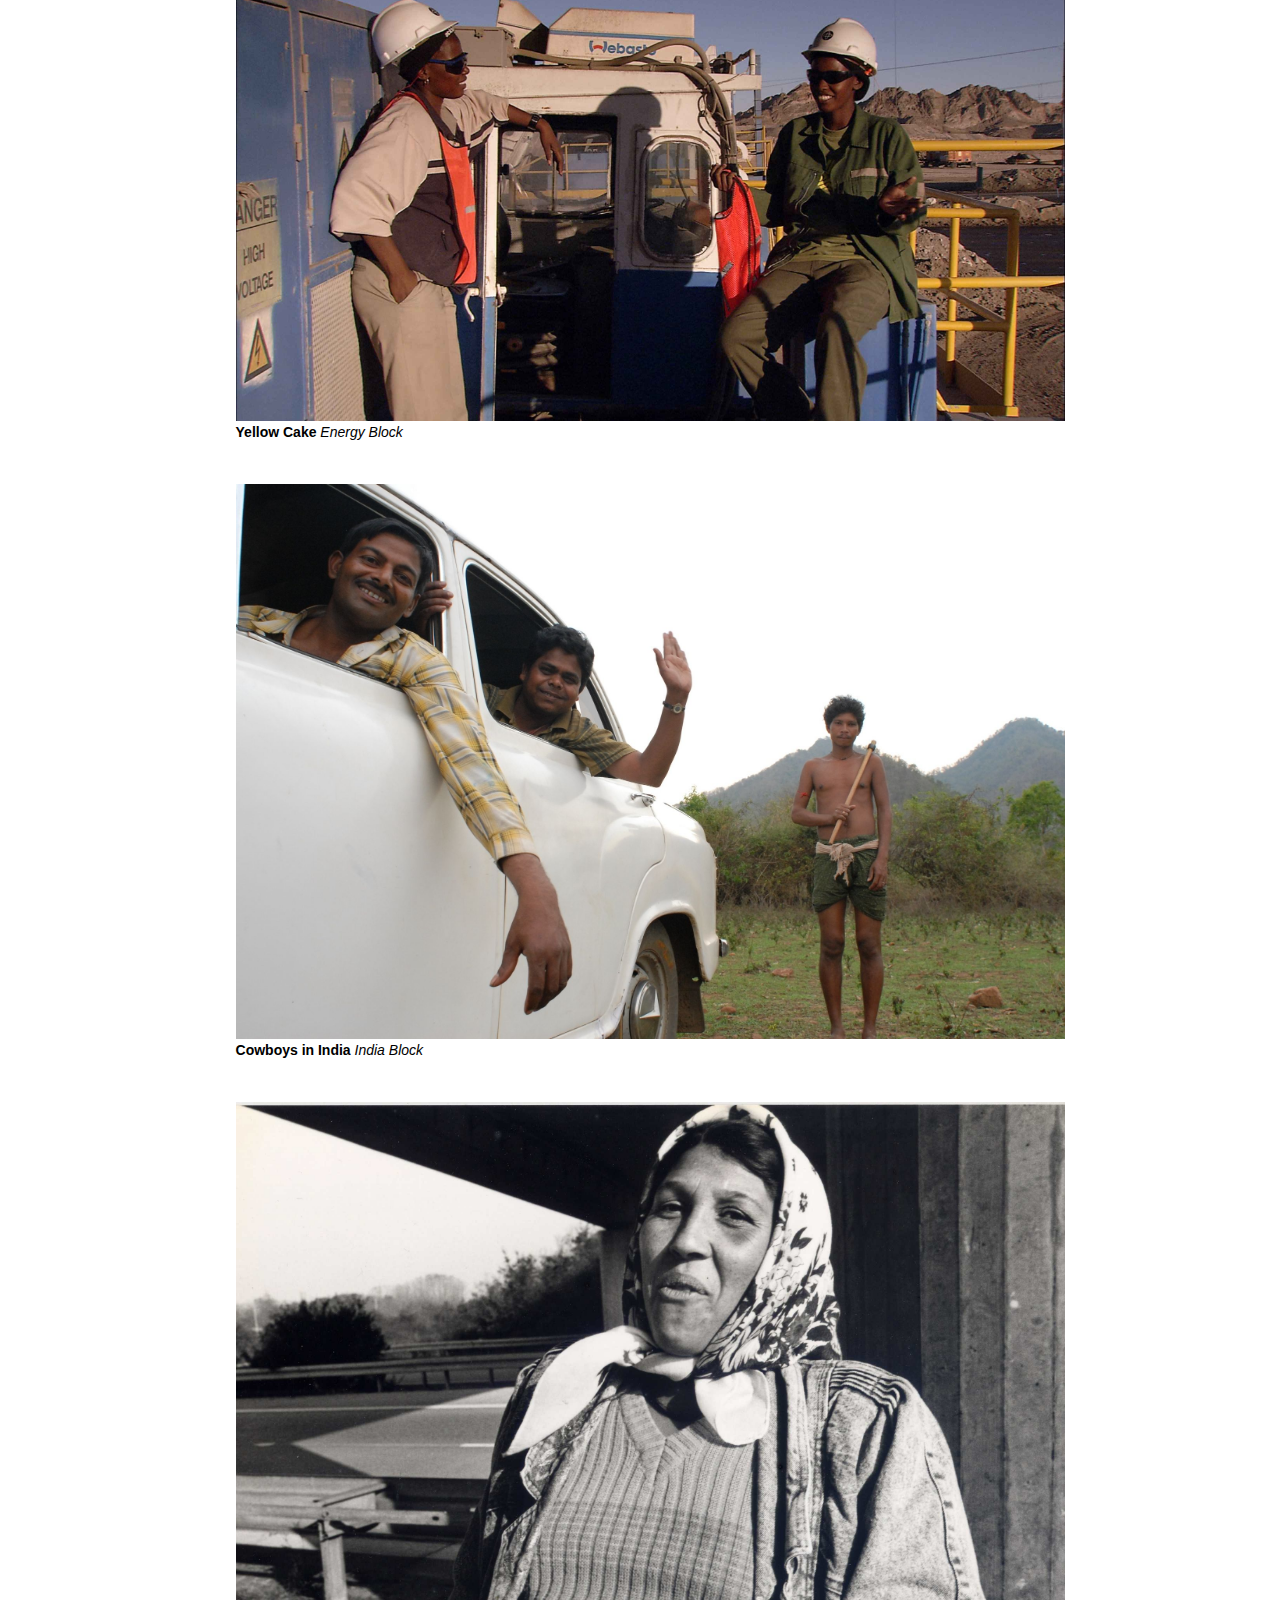
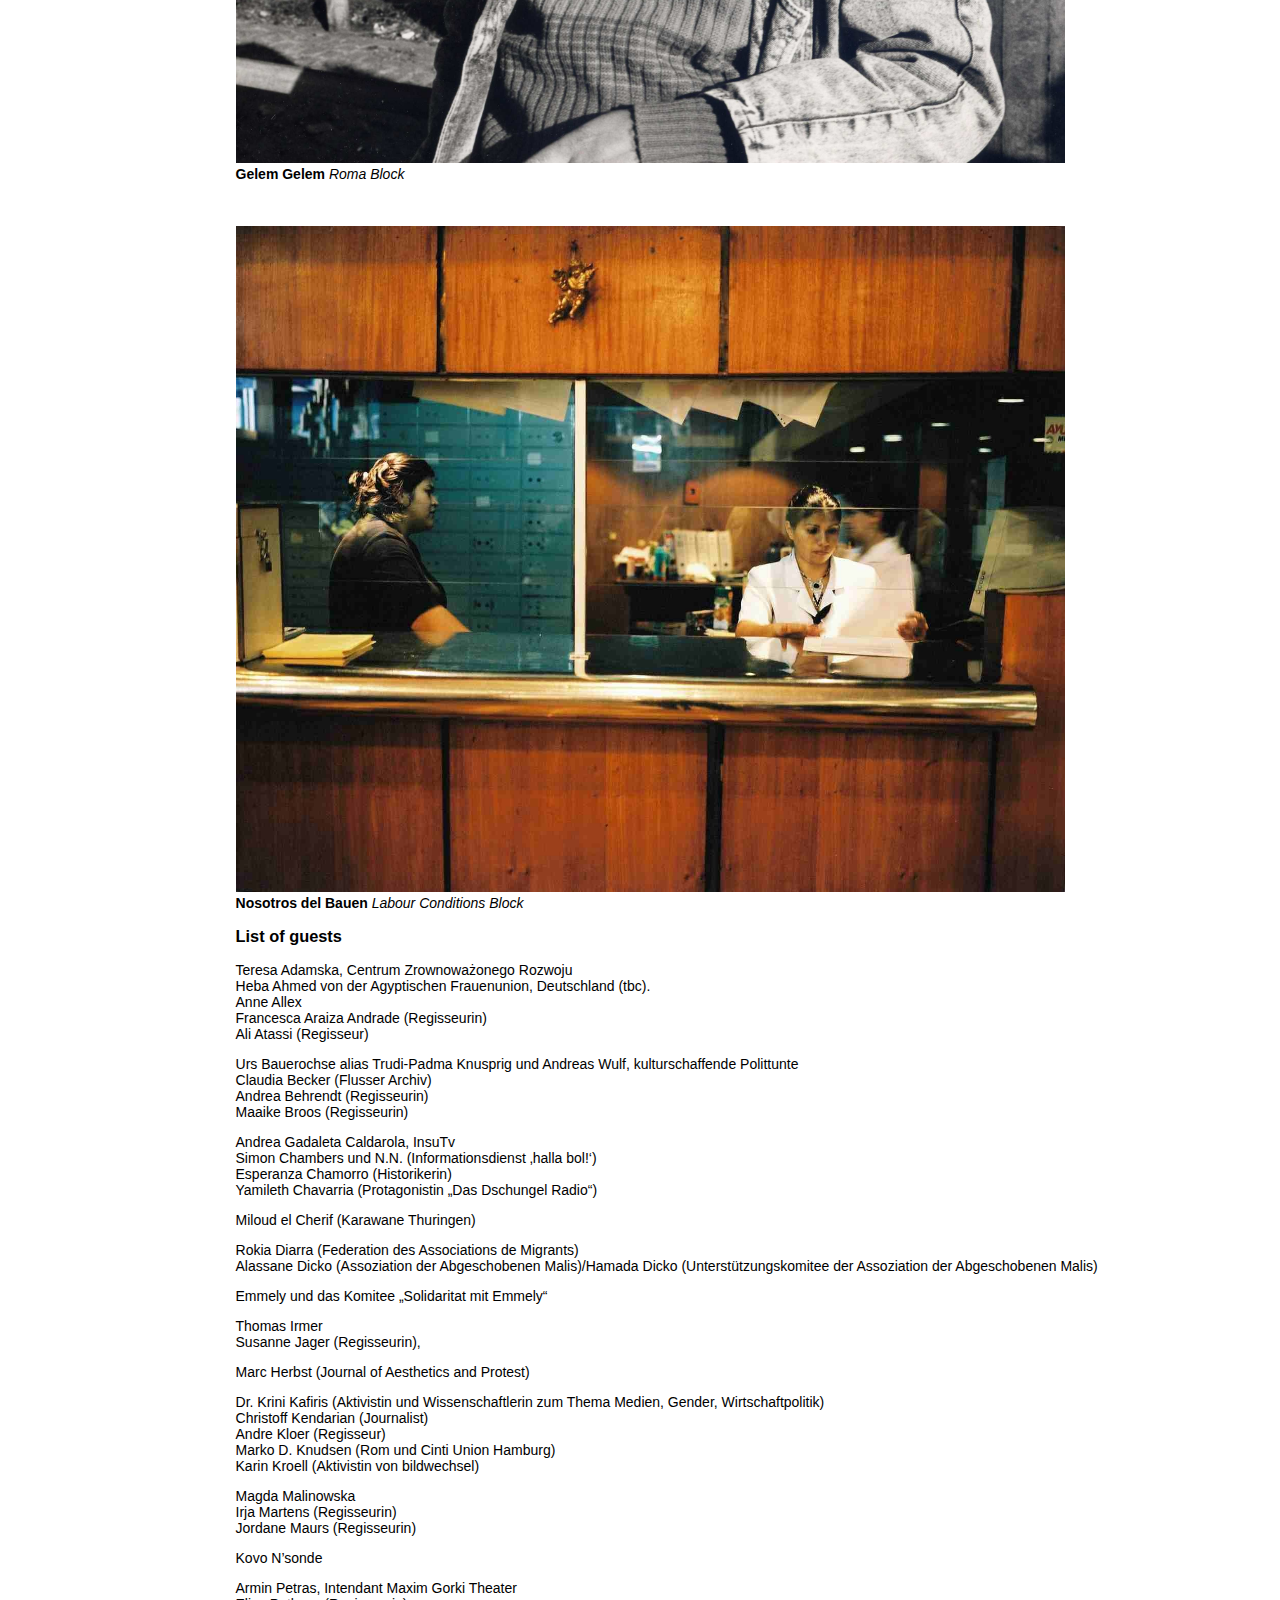
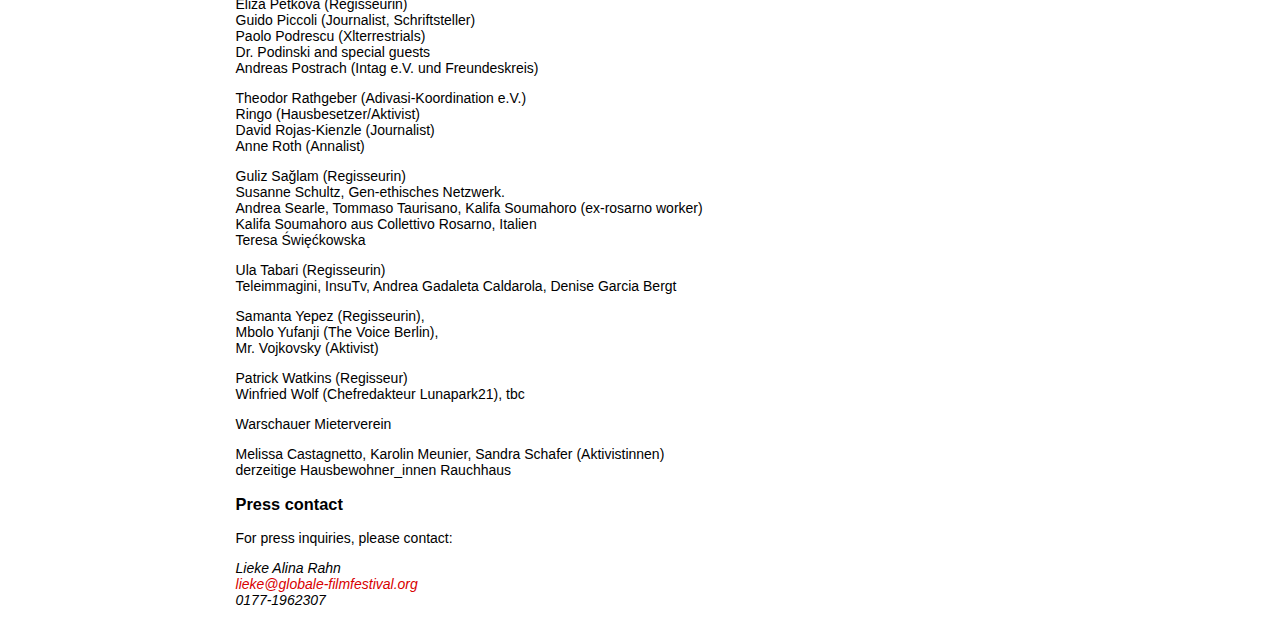
<file: press.html>
<!DOCTYPE html>
<html>
  <head>
    <meta charset='utf-8' />
    <title>globale Filmfestival Berlin | globale Filmfestival</title>
    <link href='css/style.css' rel='stylesheet' type='text/css' />
    <script src='js/head.min.js' type='text/javascript'></script>
    <script type='text/javascript'>
      //<![CDATA[
        head.js('js/snack-qwery-min.js', 'js/scripts.js')
      //]]>
    </script>
  </head>
  <body>
    <div id='wrapper'>
      <header>
        <a href='index'>
          <img id='logo' src='images/globale_logo.jpg' />
        </a>
      </header>
      <div id='main'>
        <h2 id='heading'>Press</h2>
        <div class='press'>
          <p>All the press material can be downloaded as a <a href="files/press/globale11-press.zip">zip archive</a>, including high-quality versions of the pictures and the <a href="files/booklets/globale11.pdf">booklet</a>.</p>
          
          <ul>
            <li><a href="#pics">Press pictures</a></li>
            <li><a href="#guestlist">List of guests</a></li>
            <li><a href="#contact">Press contact</a></li>
          </ul>
          
          <h3 id="pics">Press pictures</h3>
          <p><img src="files/press/nosovice.jpg" alt="All for the good of the world and Nosovice" /><br />
          <strong>All for the good of the world and Nosovice</strong>
          <em>Opening Film</em></p>
          
          <p><img src="files/press/rauchhaus.jpg" alt="40 Jahre Rauch-Haus" /><br />
          <strong>Das ist unser Haus</strong>
          <em>40 Years Rauch-Haus</em>
          <em>(photo credit: Jutta Matthess, Umbruch Filmarchiv)</em></p>
          
          <p><img src="files/press/yellow_cake.jpg" alt="Yellow Cake" /><br />
          <strong>Yellow Cake</strong>
          <em>Energy Block</em></p>
          
          <p><img src="files/press/indian_cowboys.jpg" alt="Cowboys in India" /><br />
          <strong>Cowboys in India</strong>
          <em>India Block</em></p>
          
          <p><img src="files/press/roma.jpg" alt="Gelem Gelem" /><br />
          <strong>Gelem Gelem</strong>
          <em>Roma Block</em></p>
          
          <p><img src="files/press/bauen.jpg" alt="Nosotros del Bauen" /><br />
          <strong>Nosotros del Bauen</strong>
          <em>Labour Conditions Block</em></p>
          
          <h3 id="guestlist">List of guests</h3>
          <p>Teresa Adamska, Centrum Zrownoważonego Rozwoju<br />
          Heba Ahmed von der Agyptischen Frauenunion, Deutschland (tbc).<br />
          Anne Allex<br />
          Francesca Araiza Andrade (Regisseurin)<br />
          Ali Atassi (Regisseur)</p>
          
          <p>Urs Bauerochse alias Trudi-Padma Knusprig und Andreas Wulf, kulturschaffende Polittunte<br />
          Claudia Becker (Flusser Archiv)<br />
          Andrea Behrendt (Regisseurin)<br />
          Maaike Broos (Regisseurin)</p>
          
          <p>Andrea Gadaleta Caldarola, InsuTv<br />
          Simon Chambers und N.N. (Informationsdienst ‚halla bol!‘)<br />
          Esperanza Chamorro (Historikerin)<br />
          Yamileth Chavarria (Protagonistin „Das Dschungel Radio“)</p>
          
          <p>Miloud el Cherif (Karawane Thuringen)</p>
          
          <p>Rokia Diarra (Federation des Associations de Migrants)<br />
          Alassane Dicko (Assoziation der Abgeschobenen Malis)/Hamada Dicko (Unterstützungskomitee der Assoziation der Abgeschobenen Malis)</p>
          
          <p>Emmely und das Komitee „Solidaritat mit Emmely“</p>
          
          <p>Thomas Irmer<br />
          Susanne Jager (Regisseurin), </p>
          
          <p>Marc Herbst (Journal of Aesthetics and Protest)</p>
          
          <p>Dr. Krini Kafiris (Aktivistin und Wissenschaftlerin zum Thema Medien, Gender, Wirtschaftpolitik)<br />
          Christoff Kendarian (Journalist)<br />
          Andre Kloer (Regisseur)<br />
          Marko D. Knudsen (Rom und Cinti Union Hamburg)<br />
          Karin Kroell (Aktivistin von bildwechsel)</p>
          
          <p>Magda Malinowska<br />
          Irja Martens (Regisseurin)<br />
          Jordane Maurs (Regisseurin)</p>
          
          <p>Kovo N’sonde</p>
          
          <p>Armin Petras, Intendant Maxim Gorki Theater<br />
          Eliza Petkova (Regisseurin)<br />
          Guido Piccoli (Journalist, Schriftsteller)<br />
          Paolo Podrescu (Xlterrestrials)<br />
          Dr. Podinski and special guests<br />
          Andreas Postrach (Intag e.V. und Freundeskreis)</p>
          
          <p>Theodor Rathgeber (Adivasi-Koordination e.V.)<br />
          Ringo (Hausbesetzer/Aktivist)<br />
          David Rojas-Kienzle (Journalist)<br />
          Anne Roth (Annalist)</p>
          
          <p>Guliz Sağlam (Regisseurin)<br />
          Susanne Schultz, Gen-ethisches Netzwerk.<br />
          Andrea Searle, Tommaso Taurisano, Kalifa Soumahoro (ex-rosarno worker)<br />
          Kalifa Soumahoro aus Collettivo Rosarno, Italien<br />
          Teresa Święćkowska</p>
          
          <p>Ula Tabari (Regisseurin)<br />
          Teleimmagini, InsuTv, Andrea Gadaleta Caldarola, Denise Garcia Bergt</p>
          
          <p>Samanta Yepez (Regisseurin),<br />
          Mbolo Yufanji (The Voice Berlin),<br />
          Mr. Vojkovsky (Aktivist)</p>
          
          <p>Patrick Watkins (Regisseur)<br />
          Winfried Wolf (Chefredakteur Lunapark21), tbc</p>
          
          <p>Warschauer Mieterverein</p>
          
          <p>Melissa Castagnetto, Karolin Meunier, Sandra Schafer (Aktivistinnen)<br />
          derzeitige Hausbewohner_innen Rauchhaus</p>
          
          <h3 id="contact">Press contact</h3>
          <p>For press inquiries, please contact:</p>
          <address>
            <p>Lieke Alina Rahn<br />
            <a href="&#109;&#097;&#105;&#108;&#116;&#111;:&#108;&#105;&#101;&#107;&#101;&#064;&#103;&#108;&#111;&#098;&#097;&#108;&#101;&#045;&#102;&#105;&#108;&#109;&#102;&#101;&#115;&#116;&#105;&#118;&#097;&#108;&#046;&#111;&#114;&#103;">&#108;&#105;&#101;&#107;&#101;&#064;&#103;&#108;&#111;&#098;&#097;&#108;&#101;&#045;&#102;&#105;&#108;&#109;&#102;&#101;&#115;&#116;&#105;&#118;&#097;&#108;&#046;&#111;&#114;&#103;</a><br />
            0177-1962307</p>
          </address>
        </div>
      </div>
      <div id='sidebar'>
        <nav>
          <ul>
            <li><a href="index">globale Filmfestival</a></li>
            <li><a href="program">program</a></li>
            <li><a href="about">about</a></li>
            <li><a href="global">globale goes global</a></li>
            <li><a href="archive">archive</a></li>
            <li><a href="contact">contact</a></li>
            <li><a href="press">press</a></li>
            <li><a href="impressum">impressum</a></li>
          </ul>
        </nav>
      </div>
    </div>
  </body>
</html>
</file>
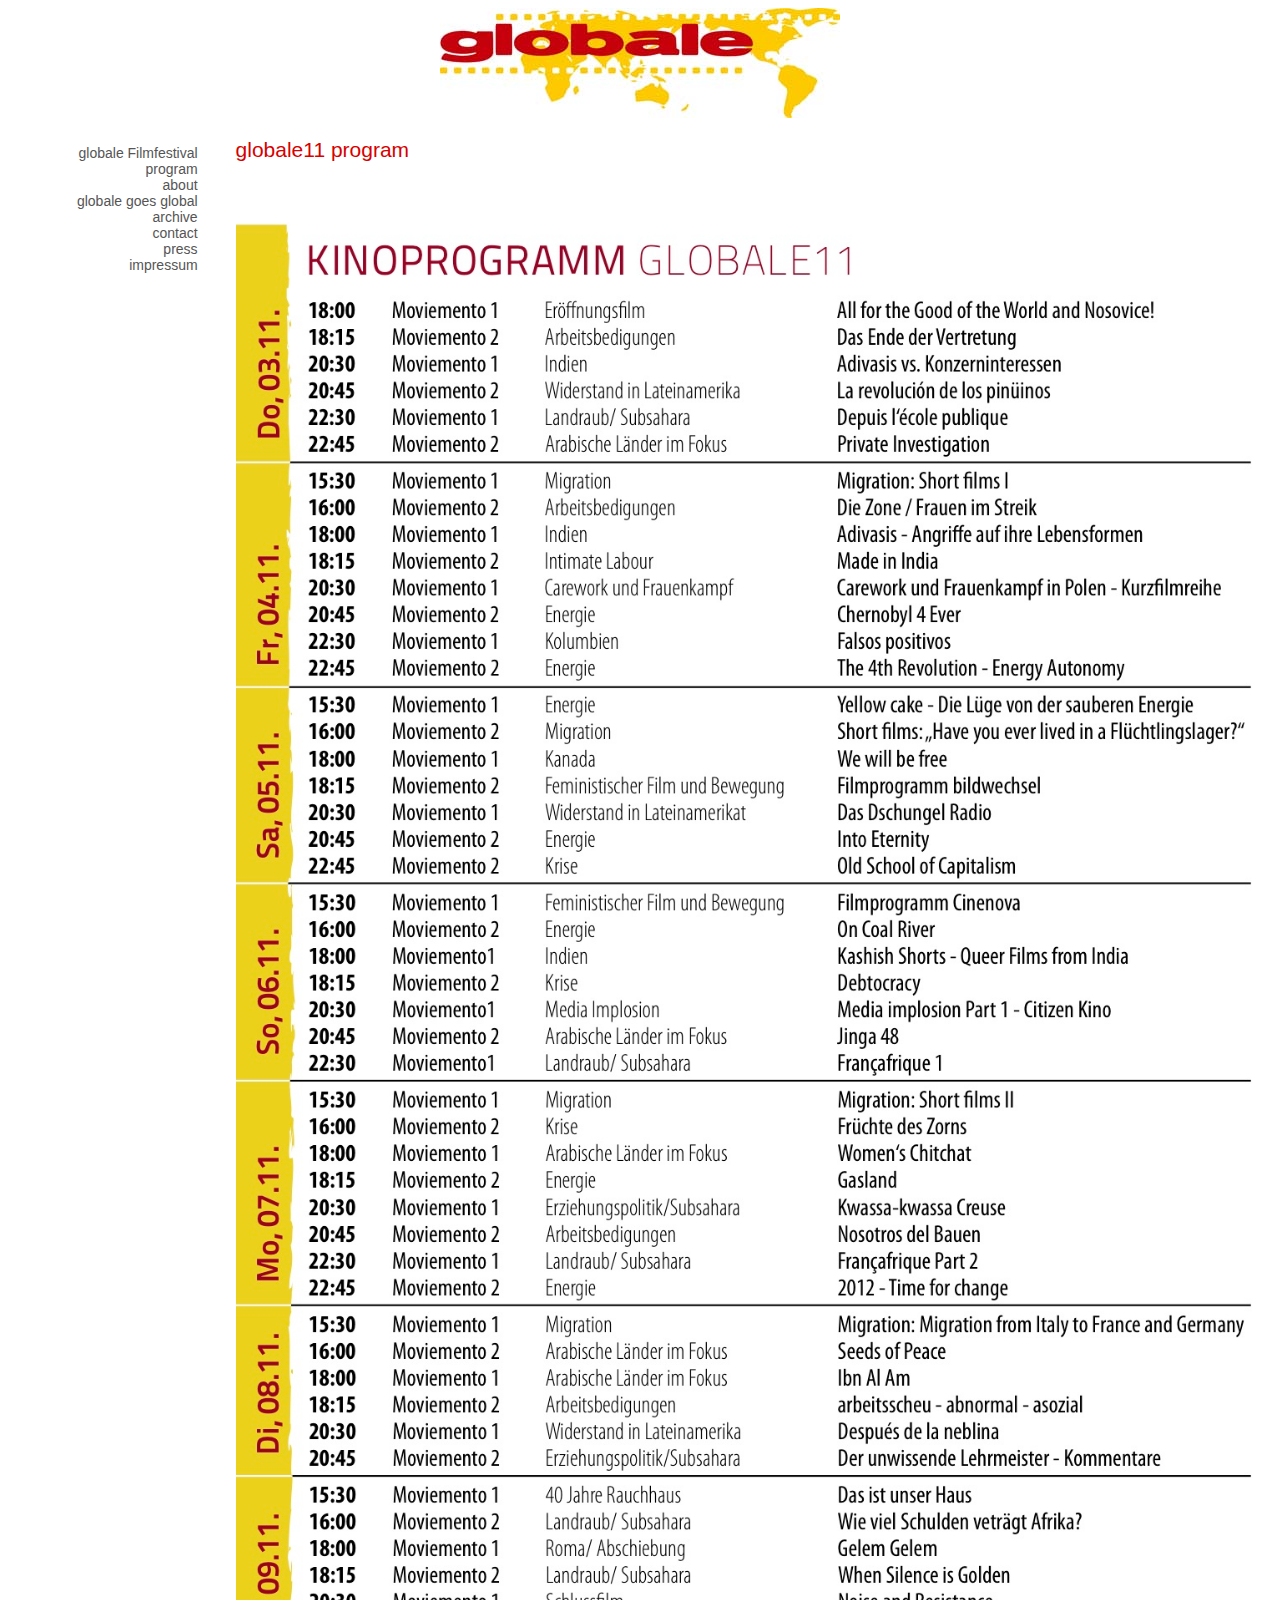
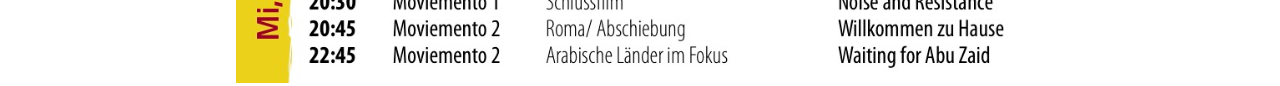
<file: program.html>
<!DOCTYPE html>
<html>
  <head>
    <meta charset='utf-8' />
    <title>globale Filmfestival Berlin | globale Filmfestival</title>
    <link href='css/style.css' rel='stylesheet' type='text/css' />
    <script src='js/head.min.js' type='text/javascript'></script>
    <script type='text/javascript'>
      //<![CDATA[
        head.js('js/snack-qwery-min.js', 'js/scripts.js')
      //]]>
    </script>
  </head>
  <body>
    <div id='wrapper'>
      <header>
        <a href='index'>
          <img id='logo' src='images/globale_logo.jpg' />
        </a>
      </header>
      <div id='main'>
        <h2 id='heading'>globale11 program</h2>
        <div id='content'>
          <img id='program' src='files/programs/program2011.jpg' />
        </div>
      </div>
      <div id='sidebar'>
        <nav>
          <ul>
            <li><a href="index">globale Filmfestival</a></li>
            <li><a href="program">program</a></li>
            <li><a href="about">about</a></li>
            <li><a href="global">globale goes global</a></li>
            <li><a href="archive">archive</a></li>
            <li><a href="contact">contact</a></li>
            <li><a href="press">press</a></li>
            <li><a href="impressum">impressum</a></li>
          </ul>
        </nav>
      </div>
    </div>
  </body>
</html>
</file>
<file: css/style.css>
body {
  font-family: arial, verdana, sans-serif;
  font-size: 14px; }
  body a {
    color: #d80000;
    text-decoration: none; }
    body a img {
      border: none; }

header {
  width: 400px;
  margin: 0 auto; }

#main {
  float: right;
  width: 82%; }
  #main h2#heading {
    font-family: verdana, tahoma, arial, sans-serif;
    font-weight: normal;
    color: #d80000; }
  #main #content {
    margin-top: 60px; }
    #main #content p {
      position: relative;
      left: 8px;
      width: 80%; }
    #main #content #languages .language {
      font-style: italic; }

#sidebar {
  float: left;
  width: 15%; }
  #sidebar a {
    color: #555555; }
  #sidebar ul {
    text-align: right;
    list-style: none;
    padding-top: 0.7em; }
    #sidebar ul a.current {
      color: #d80000; }

footer {
  clear: both;
  text-align: center; }

div.festival h3 {
  color: #d80000; }
div.festival img {
  width: 180px; }
div.festival a {
  color: #d80000; }

img#logo {
  margin: auto; }
img#program {
  width: 100%; }
img#poster {
  width: 25%;
  float: left;
  padding: 0 10px 20px 0; }

div.press img {
  width: 80%;
  margin-top: 30px; }

h3#sponsors {
  clear: both; }

p#sponsors img#attac {
  width: 15%;
  position: relative;
  right: 70px; }
p#sponsors img#menschen {
  width: 15%;
  padding-right: 10px; }
p#sponsors img#nord {
  width: 15%;
  padding-right: 15px; }
p#sponsors img#rosa {
  width: 20%;
  position: relative;
  right: 30px;
  z-index: 0; }
p#sponsors img#eed {
  width: 15%;
  position: relative;
  z-index: 1; }
</file>
